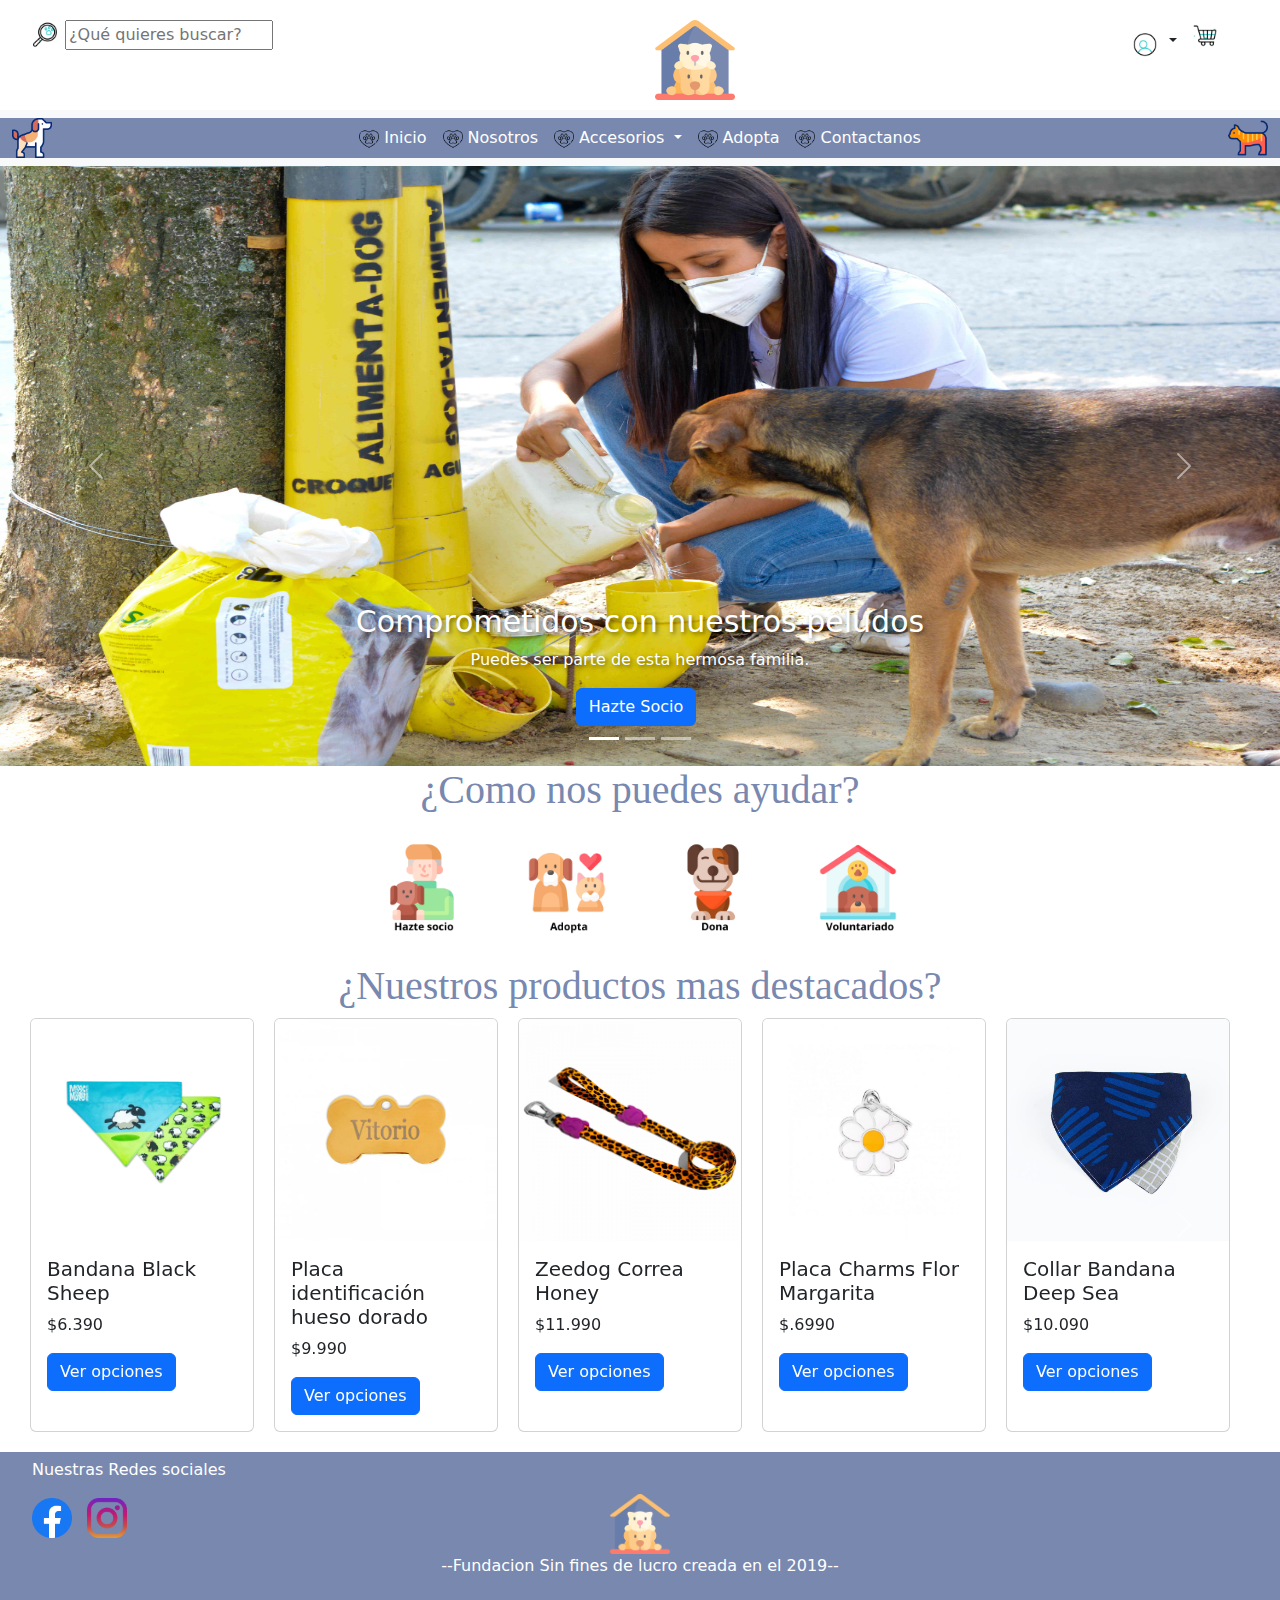
<file: index.html>
<!DOCTYPE html>
<html lang="en">
<head>
    <meta charset="UTF-8">
    <meta name="viewport" content="width=device-width, initial-scale=1.0">
    <title>Popsipatitas</title>
    <link rel="stylesheet" href="style.css">
    <link href="https://cdn.jsdelivr.net/npm/bootstrap@5.3.3/dist/css/bootstrap.min.css" rel="stylesheet" integrity="sha384-QWTKZyjpPEjISv5WaRU9OFeRpok6YctnYmDr5pNlyT2bRjXh0JMhjY6hW+ALEwIH" crossorigin="anonymous">

</head>
<body>
    <!--Barra principal-->
    <header> 
        <div class="contendorBoton">
            <!--Lupa-->
            <div class="btnBuscar">
                <img src="img/lupa.gif" alt="Lupa" id="lupa" width="30" height="30">
                <input type="text" class="search-input" placeholder="¿Qué quieres buscar?">
            </div>
            <!--Logo-->
            <div class="logo">
                <center>
                    <a href="index.html"><img src="img/refugio-de-animales.png" alt="Bootstrap" height="80" width="80"></a>
                </center>
            </div>
            <!--Login y Carrito-->
            <div class="btnCarritoLogin">
                <!--Login-->
                <div class="dropdown"> 
                    <button class="btn  dropdown-toggle" type="button" id="dropdownForm" data-bs-toggle="dropdown" aria-expanded="false">
                        <img src="img/perfil.gif" alt="" width="30" height="30">
                    </button>
                    <!-- Formulario -->
                    <div class="dropdown-menu" style="background-color:  #7888AF;color: white;" aria-labelledby="dropdownForm">
                        <form class="form">
                            <div class="mb-3">
                                <label for="username" class="form-label">Nombre de usuario</label>
                                <input type="text" class="form-control" id="username" placeholder="Ingresa tu nombre de usuario">
                            </div>
                            <div class="mb-3">
                                <label for="password" class="form-label">Contraseña</label>
                                <input type="password" class="form-control" id="password" placeholder="Ingresa tu contraseña">
                            </div>
                            <button type="submit" class="btn btn-primary btn-secondary">Iniciar sesión</button>
                        </form>
                    </div>
                </div>

                <!--Carrito de compras -->
                <div class="carrito"> 
                    <button class="carrito navbar-toggler d-lg-block" type="button" data-bs-toggle="offcanvas" data-bs-target="#offcanvasRight" aria-controls="offcanvasRight">
                        <img src="img/carrito-de-compras.gif" alt="" width="30" height="30">
                    </button>
                </div>
            </div>
        </div>

        <!--Menu-->
        <nav class="navbar navbar-expand-lg bg-body-tertiary">
            <div class="container-fluid" style="background-color: #7888AF;">
                <img src="img/beagle.png" alt="" width="40" height="40">
                <div class="collapse navbar-collapse justify-content-center" id="navbarNavDropdown">
                    <ul class="navbar-nav">
                        <li class="nav-item">
                            <a class="nav-link active" aria-current="page" href="index.html" style="color:white;">
                                <img src="img/animales (1).png" alt="Inicio" style="height: 20px; margin-right: 5px;">Inicio
                            </a>
                        </li>
                        <li class="nav-item">
                            <a class="nav-link active" aria-current="page" href="nosotros.html" style="color:white;">
                                <img src="img/animales (1).png" alt="Ver todo" style="height: 20px; margin-right: 5px;">Nosotros
                            </a>
                        </li>
                        <li class="nav-item dropdown">
                            <a class="nav-link dropdown-toggle" href="accesorios.html" role="button" data-bs-toggle="dropdown" aria-expanded="false" style="color: white;">
                                <img src="img/animales (1).png" alt="Adornos" style="height: 20px; margin-right: 5px;">Accesorios
                            </a>
                            <ul class="dropdown-menu" style="background-color:#7888AF;">
                                <li><a class="dropdown-item" href="bandana.html" style="color: white;">Bandana</a></li>
                                <li><a class="dropdown-item" href="correa.html" style="color: white;">Correas</a></li>
                                <li><a class="dropdown-item" href="identificacion.html" style="color: white;">Identificaciones</a></li>
                            </ul>
                        </li>
                        <li class="nav-item">
                            <a class="nav-link" href="adopta.html" style="color: white;">
                                <img src="img/animales (1).png" alt="Nosotros" style="height: 20px; margin-right: 5px;">Adopta
                            </a>
                        </li>
                        <li class="nav-item">
                            <a class="nav-link" href="contacto.html" style="color: white;">
                                <img src="img/animales (1).png" alt="Nosotros" style="height: 20px; margin-right: 5px;">Contactanos
                            </a>
                        </li>
                    </ul>   
                </div>
                <img src="img/gato.png" alt="" width="40" height="40" style="background-position: center;">
            </div>
        </nav>
        <!--Carrito de compras barra desplegable-->
        <div class="offcanvas offcanvas-end" tabindex="-1" id="offcanvasRight" aria-labelledby="offcanvasRightLabel">
            <div class="offcanvas-header">
                <h5 class="offcanvas-title" id="offcanvasRightLabel">Carrito</h5>
                <button type="button" class="btn-close" data-bs-dismiss="offcanvas" aria-label="Close"></button>
            </div>
            <div class="offcanvas-body">
                <p>Tu carrito está vacío</p>
            </div>
            <div class="d-grid gap-2 col-6 mx-auto">
                <button class="btn btn-primary" type="button" data-bs-toggle="modal" data-bs-target="#exampleModal">
                    Finalizar compra
                </button>
            </div>
        </div>

        <!-- Modal -->
        <div class="modal fade" id="exampleModal" tabindex="-1" aria-labelledby="exampleModalLabel" aria-hidden="true">
            <div class="modal-dialog">
                <div class="modal-content">
                    <div class="modal-header">
                        <h5 class="modal-title" id="exampleModalLabel">Confirmar compra</h5>
                        <button type="button" class="btn-close" data-bs-dismiss="modal" aria-label="Close"></button>
                    </div>
                    <div class="modal-body">
                        ¿Estás seguro de que deseas finalizar tu compra?
                    </div>
                    <div class="modal-footer">
                        <button type="button" class="btn btn-secondary" data-bs-dismiss="modal">Cancelar</button>
                        <a href="carrito.html"><button type="button"  class="btn btn-primary">Confirmar</button></a>
                    </div>
                </div>
            </div>
        </div>
    </header>

    <main>
        <!--Carrusel-->
        <div id="carouselExampleCaptions" class="carousel slide">
            <div class="carousel-indicators">
              <button type="button" data-bs-target="#carouselExampleCaptions" data-bs-slide-to="0" class="active" aria-current="true" aria-label="Slide 1"></button>
              <button type="button" data-bs-target="#carouselExampleCaptions" data-bs-slide-to="1" aria-label="Slide 2"></button>
              <button type="button" data-bs-target="#carouselExampleCaptions" data-bs-slide-to="2" aria-label="Slide 3"></button>
            </div>
            <div class="carousel-inner">
                <div class="carousel-item active">
                    <img src="img/RUWAC5JSHFFUBIGS4ROI5II4L4.jpg" class="d-block w-100" alt="..." height="600" width="200"> 
                    <div class="carousel-caption d-none d-md-block" style="text-shadow: 2px 2px 4px rgba(0, 0, 0, 0.5); padding: 20px;">
                        <h5 style="font-size: 30px; color:white;">Comprometidos con nuestros peludos</h5>
                        <p style="color: white;">Puedes ser parte de esta hermosa familia.</p>
                        <a href="socio.html">
                            <button class="btn btn-primary me-md-2" type="button">Hazte Socio</button>
                        </a>
                    </div>
                </div>
                <div class="carousel-item">
                    <img src="img/Diseño sin título.png" class="d-block w-100" alt="..." height="600"width="200">
                    <div class="carousel-caption d-none d-md-block">
                        <h5>Second slide label</h5>
                        <p>Some representative placeholder content for the second slide.</p>
                    </div>
                </div>
                <div class="carousel-item">
                    <img src="img/dog-bath-resigned-wet-soapy-grooming-animal.jpg" class="d-block w-100" alt="..." height="600"width="200">
                </div>
            </div>
            <button class="carousel-control-prev" type="button" data-bs-target="#carouselExampleCaptions" data-bs-slide="prev">
              <span class="carousel-control-prev-icon" aria-hidden="true"></span>
              <span class="visually-hidden">Previous</span>
            </button>
            <button class="carousel-control-next" type="button" data-bs-target="#carouselExampleCaptions" data-bs-slide="next">
              <span class="carousel-control-next-icon" aria-hidden="true"></span>
              <span class="visually-hidden">Next</span>
            </button>
        </div>
        <h1 style="font-family: 'Georgia', serif; text-align: center; color: #7888AF;">¿Como nos puedes ayudar?</h1>
        <center>
            <img class="img1" src="img/Hazte socio.png" alt="" width="100" height="100">
            <img class="img1" src="img/Adopta.png" alt=""  width="100" height="100">
            <img class="img1" src="img/Dona.png" alt=""  width="100" height="100">
            <img class="img1" src="img/voluntariado.png" alt=""  width="100" height="100">
        </center>

        <!--Carrusel productos-->
        <h1 style="font-family: 'Georgia', serif; text-align: center; color: #7888AF;">¿Nuestros productos mas destacados?</h1>
        
        <div id="carouselExample" class="carousel slide">
            <div class="carousel-inner">
                <!--Carrusel 1-->
                <div class="carousel-item active">
                    <div class="carruselCard">
                        <!--Card 1-->
                        <div class="card Ccard" style="width: 14rem;">
                            <img class="card-img-top" src="img/Productos/bandana_black_sheep.jpg" alt="Card image cap">
                            <div class="card-body">
                                <h5 class="card-title">Bandana Black Sheep</h5>
                                <p class="card-text">$6.390</p>
                                <a href="#" class="btn btn-primary">Ver opciones</a>
                            </div>
                        </div>
                        <!--Card 2-->
                        <div class="card Ccard" style="width: 14rem;">
                            <img class="card-img-top" src="img/Productos/Placaidentificacionhuesodorado_1024x1024@2x.webp" alt="Card image cap">
                            <div class="card-body">
                                <h5 class="card-title">Placa identificación hueso dorado</h5>
                                <p class="card-text">$9.990</p>
                                <a href="#" class="btn btn-primary">Ver opciones</a>
                            </div>
                        </div>
                        <!--Card 3-->
                        <div class="card Ccard" style="width: 14rem;">
                            <img class="card-img-top" src="img/Productos/correa6.png" alt="Card image cap">
                            <div class="card-body">
                                <h5 class="card-title">Zeedog Correa Honey</h5>
                                <p class="card-text">$11.990</p>
                                <a href="#" class="btn btn-primary">Ver opciones</a>
                            </div>
                        </div>
                        <!--Card 4-->
                        <div class="card Ccard" style="width: 14rem;">
                            <img class="card-img-top" src="img/Productos/Placa Charms Flor Margarita.jpeg" alt="Card image cap">
                            <div class="card-body">
                                <h5 class="card-title">Placa Charms Flor Margarita</h5>
                                <p class="card-text">$.6990</p>
                                <a href="#" class="btn btn-primary">Ver opciones</a>
                            </div>
                        </div>
                        <!--Card 5-->
                        <div class="card Ccard" style="width: 14rem;">
                            <img class="card-img-top" src="img/Productos/bandana_perro.jfif" alt="Card image cap">
                            <div class="card-body">
                                <h5 class="card-title">Collar Bandana Deep Sea</h5>
                                <p class="card-text">$10.090</p>
                                <a href="#" class="btn btn-primary">Ver opciones</a>
                            </div>
                        </div>
                    </div>
                </div>
                <!--Carrusel 2-->
                <div class="carousel-item">
                    <div class="carruselCard">
                        <!--Card 1-->
                        <div class="card Ccard" style="width: 14rem;">
                            <img class="card-img-top" src="img/Productos/Bandana flores celeste vintage.webp" alt="Card image cap">
                            <div class="card-body">
                                <h5 class="card-title">Bandana flores celeste vintage</h5>
                                <p class="card-text">$16.490</p>
                                <a href="#" class="btn btn-primary">Ver opciones</a>
                            </div>
                        </div>
                        <!--Card 2-->
                        <div class="card Ccard" style="width: 14rem;">
                            <img class="card-img-top" src="img/Productos/correa12.jpg" alt="Card image cap">
                            <div class="card-body">
                                <h5 class="card-title">Zeedog Phantom Correa - Perro</h5>
                                <p class="card-text">$11.990</p>
                                <a href="#" class="btn btn-primary">Ver opciones</a>
                            </div>
                        </div>
                        <!--Card 3-->
                        <div class="card Ccard" style="width: 14rem;">
                            <img class="card-img-top" src="img/Productos/Placa Identificacion Huella Azul.webp" alt="Card image cap">
                            <div class="card-body">
                                <h5 class="card-title">Placa identificación huella azul</h5>
                                <p class="card-text">$11.990</p>
                                <a href="#" class="btn btn-primary">Ver opciones</a>
                            </div>
                        </div>
                        <!--Card 4-->
                        <div class="card Ccard" style="width: 14rem;">
                            <img class="card-img-top" src="img/Productos/Bandana-etnica-verde-menta-1_1024x1024@2x.webp" alt="Card image cap">
                            <div class="card-body">
                                <h5 class="card-title">Bandana étnica verde menta</h5>
                                <p class="card-text">$7.000</p>
                                <a href="#" class="btn btn-primary">Ver opciones</a>
                            </div>
                        </div>
                        <!--Card 5-->
                        <div class="card Ccard" style="width: 14rem;">
                            <img class="card-img-top" src="img/Productos/Placa Clásica Círculo Huella Negra.jpeg" alt="Card image cap">
                            <div class="card-body">
                                <h5 class="card-title">Placa Clásica Círculo Huella Negra</h5>
                                <p class="card-text">$6.990</p>
                                <a href="#" class="btn btn-primary">Ver opciones</a>
                            </div>
                        </div>
                    </div>
                </div>
                <!--Carrusel 3-->
                <div class="carousel-item">
                    <div class="carruselCard">
                        <!--Card 1-->
                        <div class="card Ccard" style="width: 14rem;">
                            <img class="card-img-top" src="img/Productos/correa4.webp" alt="Card image cap">
                            <div class="card-body">
                                <h5 class="card-title">Zeedog Correa Pacco</h5>
                                <p class="card-text">$5.990</p>
                                <a href="#" class="btn btn-primary">Ver opciones</a>
                            </div>
                        </div>
                        <!--Card 2-->
                        <div class="card Ccard" style="width: 14rem;">
                            <img class="card-img-top" src="img/Productos/burger_placa.jpg" alt="Card image cap">
                            <div class="card-body">
                                <h5 class="card-title">Placa Comida Burger</h5>
                                <p class="card-text">$6.990</p>
                                <a href="#" class="btn btn-primary">Ver opciones</a>
                            </div>
                        </div>
                        <!--Card 3-->
                        <div class="card Ccard" style="width: 14rem;">
                            <img class="card-img-top" src="img/Productos/correa10.jpg" alt="Card image cap">
                            <div class="card-body">
                                <h5 class="card-title">Zeedog Correa Skull 2.0</h5>
                                <p class="card-text">$13.490</p>
                                <a href="#" class="btn btn-primary">Ver opciones</a>
                            </div>
                        </div>
                        <!--Card 4-->
                        <div class="card Ccard" style="width: 14rem;">
                            <img class="card-img-top" src="img/Productos/Panoleta_escocesa_azul_1024x1024@2x.webp" alt="Card image cap">
                            <div class="card-body">
                                <h5 class="card-title">Pañoleta escocesa azul</h5>
                                <p class="card-text">$7.000</p>
                                <a href="#" class="btn btn-primary">Ver opciones</a>
                            </div>
                        </div>
                        <!--Card 5-->
                        <div class="card Ccard" style="width: 14rem;">
                            <img class="card-img-top" src="img/Productos/MEXICANA_LUPITA_HUESO.webp" alt="Card image cap">
                            <div class="card-body">
                                <h5 class="card-title">PopTags - Mexicana</h5>
                                <p class="card-text">$6.900</p>
                                <a href="#" class="btn btn-primary">Ver opciones</a>
                            </div>
                        </div>
                    </div>
                </div>
            </div>
            <button class="carousel-control-prev" type="button" data-bs-target="#carouselExample" data-bs-slide="prev">
            <span class="carousel-control-prev-icon" aria-hidden="true"></span>
            <span class="visually-hidden">Previous</span>
            </button>
            <button class="carousel-control-next" type="button" data-bs-target="#carouselExample" data-bs-slide="next">
            <span class="carousel-control-next-icon" aria-hidden="true"></span>
            <span class="visually-hidden">Next</span>
            </button>
        </div>
    </main>
    <!--Footer-->
    <footer>
        <ul class="social-icons">
            <p style="color: white;">Nuestras Redes sociales</p>
            <li><a href="#"><img src="img/facebook.png" alt="Facebook" width="40" height="40"></a></li>
            <li><a href="#"><img src="img/instagram.png" alt="Instagram" width="40" height="40"></a></li>  
        </ul>
        <div class="fundacion">
            <center>
                <img src="img/refugio-de-animales.png" width="60" height="60" alt="">
                <p style="color: white;" >--Fundacion Sin fines de lucro creada en el 2019--</p>
            </center>
        </div>
    </footer>
    
    <script src="https://cdn.jsdelivr.net/npm/bootstrap@5.3.3/dist/js/bootstrap.bundle.min.js" integrity="sha384-YvpcrYf0tY3lHB60NNkmXc5s9fDVZLESaAA55NDzOxhy9GkcIdslK1eN7N6jIeHz" crossorigin="anonymous"></script>

</body>
</html>
</file>
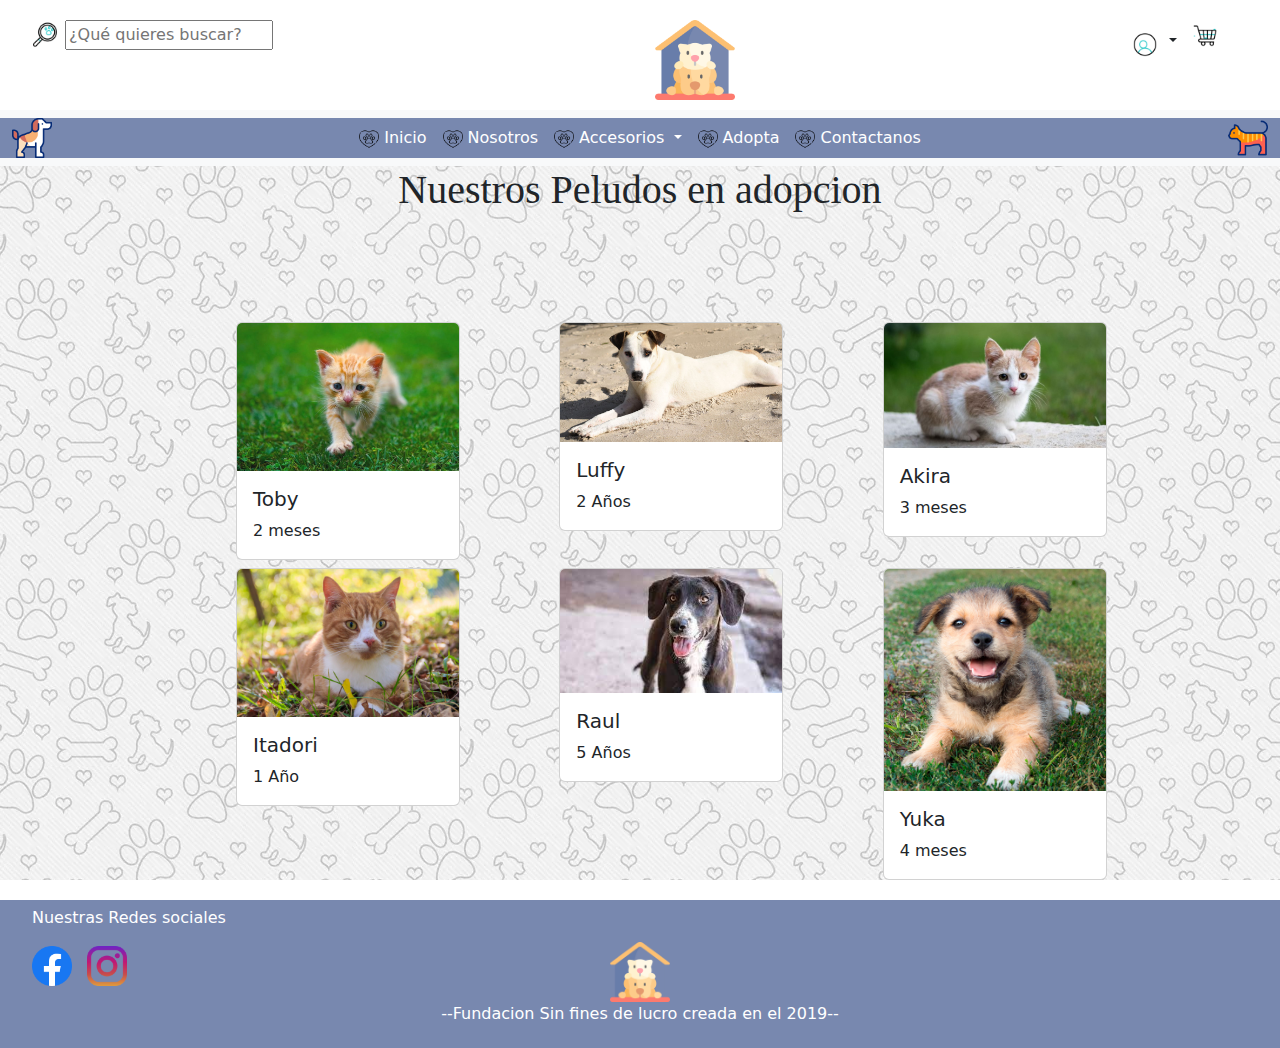
<file: adopta.html>
<!DOCTYPE html>
<html lang="en">
<head>
    <meta charset="UTF-8">
    <meta name="viewport" content="width=device-width, initial-scale=1.0">
    <title>Popsipatitas</title>
    <link rel="stylesheet" href="style.css">
    <link href="https://cdn.jsdelivr.net/npm/bootstrap@5.3.3/dist/css/bootstrap.min.css" rel="stylesheet" integrity="sha384-QWTKZyjpPEjISv5WaRU9OFeRpok6YctnYmDr5pNlyT2bRjXh0JMhjY6hW+ALEwIH" crossorigin="anonymous">
    <style>
        .fondo {
            background-image: url(img/istockphoto-1310151529-640x640.jpg);   
        }
    </style>
</head>
<body>
    <!--Barra principal-->
    <header> 
        <div class="contendorBoton">
            <!--Lupa-->
            <div class="btnBuscar">
                <img src="img/lupa.gif" alt="Lupa" id="lupa" width="30" height="30">
                <input type="text" class="search-input" placeholder="¿Qué quieres buscar?">
            </div>
            <!--Logo-->
            <div class="logo">
                <center>
                    <a href="index.html"><img src="img/refugio-de-animales.png" alt="Bootstrap" height="80" width="80"></a>
                </center>
            </div>
            <!--Login y Carrito-->
            <div class="btnCarritoLogin">
                <!--Login-->
                <div class="dropdown"> 
                    <button class="btn  dropdown-toggle" type="button" id="dropdownForm" data-bs-toggle="dropdown" aria-expanded="false">
                        <img src="img/perfil.gif" alt="" width="30" height="30">
                    </button>
                    <!-- Formulario -->
                    <div class="dropdown-menu" style="background-color:  #7888AF;color: white;" aria-labelledby="dropdownForm">
                        <form class="form">
                            <div class="mb-3">
                                <label for="username" class="form-label">Nombre de usuario</label>
                                <input type="text" class="form-control" id="username" placeholder="Ingresa tu nombre de usuario">
                            </div>
                            <div class="mb-3">
                                <label for="password" class="form-label">Contraseña</label>
                                <input type="password" class="form-control" id="password" placeholder="Ingresa tu contraseña">
                            </div>
                            <button type="submit" class="btn btn-primary btn-secondary">Iniciar sesión</button>
                        </form>
                    </div>
                </div>

                <!--Carrito de compras -->
                <div class="carrito"> 
                    <button class="carrito navbar-toggler d-lg-block" type="button" data-bs-toggle="offcanvas" data-bs-target="#offcanvasRight" aria-controls="offcanvasRight">
                        <img src="img/carrito-de-compras.gif" alt="" width="30" height="30">
                    </button>
                </div>
            </div>
        </div>

        <!--Menu-->
        <nav class="navbar navbar-expand-lg bg-body-tertiary">
            <div class="container-fluid" style="background-color: #7888AF;">
                <img src="img/beagle.png" alt="" width="40" height="40">
                <div class="collapse navbar-collapse justify-content-center" id="navbarNavDropdown">
                    <ul class="navbar-nav">
                        <li class="nav-item">
                            <a class="nav-link active" aria-current="page" href="index.html" style="color:white;">
                                <img src="img/animales (1).png" alt="Inicio" style="height: 20px; margin-right: 5px;">Inicio
                            </a>
                        </li>
                        <li class="nav-item">
                            <a class="nav-link active" aria-current="page" href="nosotros.html" style="color:white;">
                                <img src="img/animales (1).png" alt="Ver todo" style="height: 20px; margin-right: 5px;">Nosotros
                            </a>
                        </li>
                        <li class="nav-item dropdown">
                            <a class="nav-link dropdown-toggle" href="accesorios.html" role="button" data-bs-toggle="dropdown" aria-expanded="false" style="color: white;">
                                <img src="img/animales (1).png" alt="Adornos" style="height: 20px; margin-right: 5px;">Accesorios
                            </a>
                            <ul class="dropdown-menu" style="background-color:#7888AF;">
                                <li><a class="dropdown-item" href="bandana.html" style="color: white;">Bandana</a></li>
                                <li><a class="dropdown-item" href="correa.html" style="color: white;">Correas</a></li>
                                <li><a class="dropdown-item" href="identificacion.html" style="color: white;">Identificaciones</a></li>
                            </ul>
                        </li>
                        <li class="nav-item">
                            <a class="nav-link" href="adopta.html" style="color: white;">
                                <img src="img/animales (1).png" alt="Nosotros" style="height: 20px; margin-right: 5px;">Adopta
                            </a>
                        </li>
                        <li class="nav-item">
                            <a class="nav-link" href="contacto.html" style="color: white;">
                                <img src="img/animales (1).png" alt="Nosotros" style="height: 20px; margin-right: 5px;">Contactanos
                            </a>
                        </li>
                    </ul>   
                </div>
                <img src="img/gato.png" alt="" width="40" height="40" style="background-position: center;">
            </div>
        </nav>
        <!--Carrito de compras barra desplegable-->
        <div class="offcanvas offcanvas-end" tabindex="-1" id="offcanvasRight" aria-labelledby="offcanvasRightLabel">
            <div class="offcanvas-header">
                <h5 class="offcanvas-title" id="offcanvasRightLabel">Carrito</h5>
                <button type="button" class="btn-close" data-bs-dismiss="offcanvas" aria-label="Close"></button>
            </div>
            <div class="offcanvas-body">
                <p>Tu carrito está vacío</p>
            </div>
            <div class="d-grid gap-2 col-6 mx-auto">
                <button class="btn btn-primary" type="button" data-bs-toggle="modal" data-bs-target="#exampleModal">
                    Finalizar compra
                </button>
            </div>
        </div>

        <!-- Modal -->
        <div class="modal fade" id="exampleModal" tabindex="-1" aria-labelledby="exampleModalLabel" aria-hidden="true">
            <div class="modal-dialog">
                <div class="modal-content">
                    <div class="modal-header">
                        <h5 class="modal-title" id="exampleModalLabel">Confirmar compra</h5>
                        <button type="button" class="btn-close" data-bs-dismiss="modal" aria-label="Close"></button>
                    </div>
                    <div class="modal-body">
                        ¿Estás seguro de que deseas finalizar tu compra?
                    </div>
                    <div class="modal-footer">
                        <button type="button" class="btn btn-secondary" data-bs-dismiss="modal">Cancelar</button>
                        <a href="carrito.html"><button type="button"  class="btn btn-primary">Confirmar</button></a>
                    </div>
                </div>
            </div>
        </div>
    </header>

    <main>
        <!--Introduccion del equipo-->
        <div class="fondo"> 
            <h1 style="font-family: 'Georgia', serif; text-align: center;">Nuestros Peludos en adopcion</h1>
            <!--foto animales-->
            <div class="container">
                <div class="row row-cols-1 row-cols-md-3 g-2" style="margin-left: 150px; margin-top: 100px;">
                    <!--Card 1-->
                    <div class="col">
                        <div class="card" style="width: 14rem;">
                            <img src="img/1.jpg" class="card-img-top" alt="...">
                            <div class="card-body">
                                <h5 class="card-title">Toby</h5>
                                <p class="card-text">2 meses </p>
                            </div>
                        </div>
                    </div>
                    <!--Card 2-->
                    <div class="col">
                        <div class="card" style="width: 14rem;">
                            <img src="img/pi.jpg" class="card-img-top" alt="...">
                            <div class="card-body">
                                <h5 class="card-title">Luffy</h5>
                                <p class="card-text">2 Años</p>
                            </div>
                        </div>
                    </div>
                    <!--Card 3-->
                    <div class="col">
                        <div class="card" style="width: 14rem;">
                            <img src="img/2.jpg" class="card-img-top" alt="...">
                            <div class="card-body">
                                <h5 class="card-title">Akira</h5>
                                <p class="card-text">3 meses</p>
                            </div>
                        </div>
                    </div>
                    <!--Card 4-->
                    <div class="col">
                        <div class="card" style="width: 14rem;">
                            <img src="img/4.jpeg" class="card-img-top" alt="...">
                            <div class="card-body">
                                <h5 class="card-title">Itadori</h5>
                                <p class="card-text">1 Año</p>
                            </div>
                        </div>
                    </div>
                    <!--Card 5-->
                    <div class="col">
                        <div class="card" style="width: 14rem;">
                            <img src="img/qq.jpg" class="card-img-top" alt="...">
                            <div class="card-body">
                                <h5 class="card-title">Raul</h5>
                                <p class="card-text">5 Años</p>
                            </div>
                        </div>
                    </div>
                     <!--Card 6-->
                     <div class="col">
                        <div class="card" style="width: 14rem;">
                            <img src="img/o.jpg" class="card-img-top" alt="...">
                            <div class="card-body">
                                <h5 class="card-title">Yuka</h5>
                                <p class="card-text">4 meses</p>
                            </div>
                        </div>
                    </div>
                </div>
            </div>
        </div>        
    </main>        
    <!--Footer-->
    <footer>
        <ul class="social-icons">
            <p style="color: white;">Nuestras Redes sociales</p>
            <li><a href="#"><img src="img/facebook.png" alt="Facebook" width="40" height="40"></a></li>
            <li><a href="#"><img src="img/instagram.png" alt="Instagram" width="40" height="40"></a></li>  
        </ul>
        <div class="fundacion">
            <center>
                <img src="img/refugio-de-animales.png" width="60" height="60" alt="">
                <p style="color: white;" >--Fundacion Sin fines de lucro creada en el 2019--</p>
            </center>
        </div>
    </footer>

    <script src="https://cdn.jsdelivr.net/npm/bootstrap@5.3.3/dist/js/bootstrap.bundle.min.js" integrity="sha384-YvpcrYf0tY3lHB60NNkmXc5s9fDVZLESaAA55NDzOxhy9GkcIdslK1eN7N6jIeHz" crossorigin="anonymous"></script>

</body>
</html>
</file>
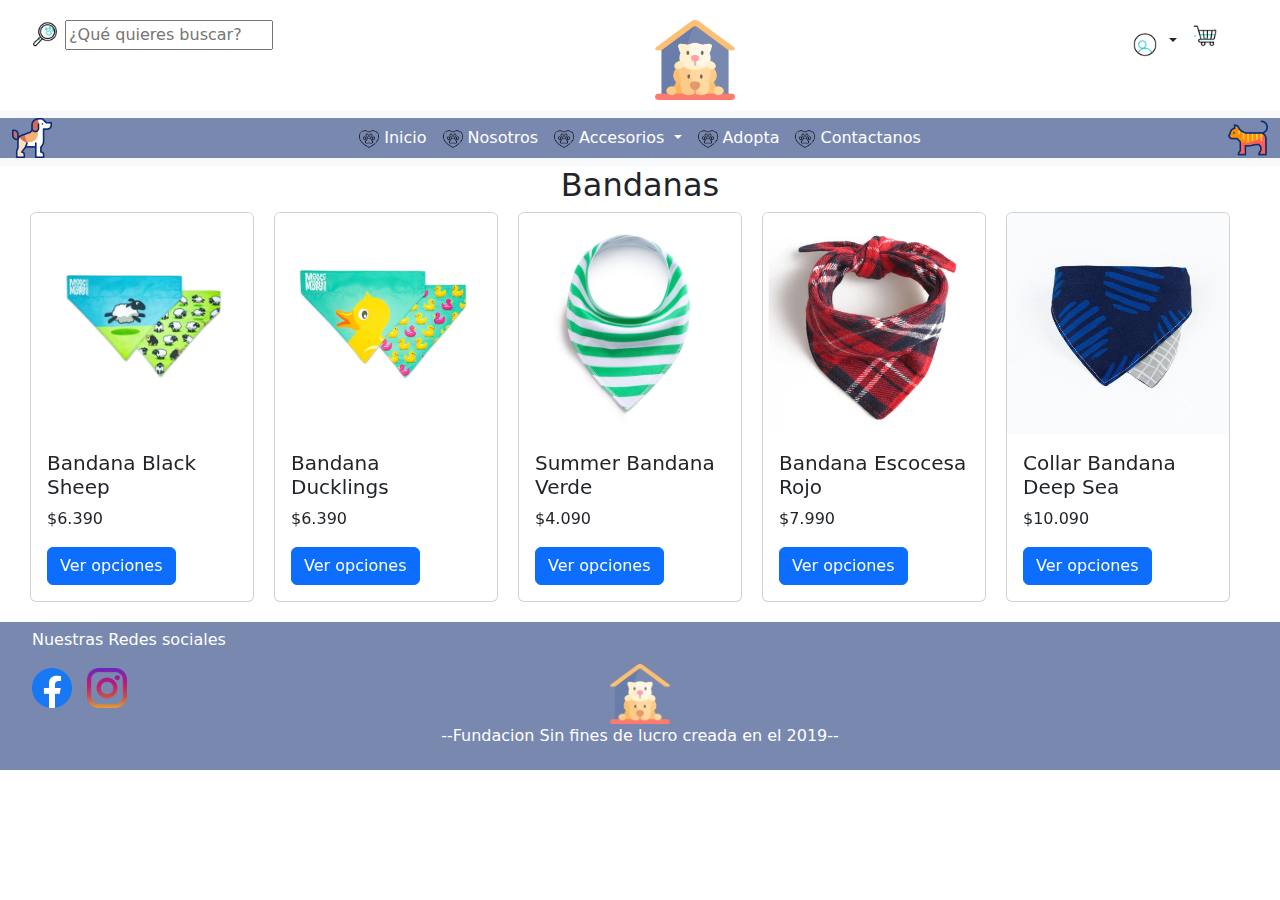
<file: bandana.html>
<!DOCTYPE html>
<html lang="en">
<head>
    <meta charset="UTF-8">
    <meta name="viewport" content="width=device-width, initial-scale=1.0">
    <title>Popsipatitas</title>
    <link rel="stylesheet" href="style.css">
    <link href="https://cdn.jsdelivr.net/npm/bootstrap@5.3.3/dist/css/bootstrap.min.css" rel="stylesheet" integrity="sha384-QWTKZyjpPEjISv5WaRU9OFeRpok6YctnYmDr5pNlyT2bRjXh0JMhjY6hW+ALEwIH" crossorigin="anonymous">
</head>
<body>
    <!--Barra principal-->
    <header> 
        <div class="contendorBoton">
            <!--Lupa-->
            <div class="btnBuscar">
                <img src="img/lupa.gif" alt="Lupa" id="lupa" width="30" height="30">
                <input type="text" class="search-input" placeholder="¿Qué quieres buscar?">
            </div>
            <!--Logo-->
            <div class="logo">
                <center>
                    <a href="index.html"><img src="img/refugio-de-animales.png" alt="Bootstrap" height="80" width="80"></a>
                </center>
            </div>
            <!--Login y Carrito-->
            <div class="btnCarritoLogin">
                <!--Login-->
                <div class="dropdown"> 
                    <button class="btn  dropdown-toggle" type="button" id="dropdownForm" data-bs-toggle="dropdown" aria-expanded="false">
                        <img src="img/perfil.gif" alt="" width="30" height="30">
                    </button>
                    <!-- Formulario -->
                    <div class="dropdown-menu" style="background-color:  #7888AF;color: white;" aria-labelledby="dropdownForm">
                        <form class="form">
                            <div class="mb-3">
                                <label for="username" class="form-label">Nombre de usuario</label>
                                <input type="text" class="form-control" id="username" placeholder="Ingresa tu nombre de usuario">
                            </div>
                            <div class="mb-3">
                                <label for="password" class="form-label">Contraseña</label>
                                <input type="password" class="form-control" id="password" placeholder="Ingresa tu contraseña">
                            </div>
                            <button type="submit" class="btn btn-primary btn-secondary">Iniciar sesión</button>
                        </form>
                    </div>
                </div>

                <!--Carrito de compras -->
                <div class="carrito"> 
                    <button class="carrito navbar-toggler d-lg-block" type="button" data-bs-toggle="offcanvas" data-bs-target="#offcanvasRight" aria-controls="offcanvasRight">
                        <img src="img/carrito-de-compras.gif" alt="" width="30" height="30">
                    </button>
                </div>
            </div>
        </div>

        <!--Menu-->
        <nav class="navbar navbar-expand-lg bg-body-tertiary">
            <div class="container-fluid" style="background-color: #7888AF;">
                <img src="img/beagle.png" alt="" width="40" height="40">
                <div class="collapse navbar-collapse justify-content-center" id="navbarNavDropdown">
                    <ul class="navbar-nav">
                        <li class="nav-item">
                            <a class="nav-link active" aria-current="page" href="index.html" style="color:white;">
                                <img src="img/animales (1).png" alt="Inicio" style="height: 20px; margin-right: 5px;">Inicio
                            </a>
                        </li>
                        <li class="nav-item">
                            <a class="nav-link active" aria-current="page" href="nosotros.html" style="color:white;">
                                <img src="img/animales (1).png" alt="Ver todo" style="height: 20px; margin-right: 5px;">Nosotros
                            </a>
                        </li>
                        <li class="nav-item dropdown">
                            <a class="nav-link dropdown-toggle" href="accesorios.html" role="button" data-bs-toggle="dropdown" aria-expanded="false" style="color: white;">
                                <img src="img/animales (1).png" alt="Adornos" style="height: 20px; margin-right: 5px;">Accesorios
                            </a>
                            <ul class="dropdown-menu" style="background-color:#7888AF;">
                                <li><a class="dropdown-item" href="bandana.html" style="color: white;">Bandana</a></li>
                                <li><a class="dropdown-item" href="correa.html" style="color: white;">Correas</a></li>
                                <li><a class="dropdown-item" href="identificacion.html" style="color: white;">Identificaciones</a></li>
                            </ul>
                        </li>
                       
                        <li class="nav-item">
                            <a class="nav-link" href="adopta.html" style="color: white;">
                                <img src="img/animales (1).png" alt="Nosotros" style="height: 20px; margin-right: 5px;">Adopta
                            </a>
                        </li>
                        <li class="nav-item">
                            <a class="nav-link" href="contacto.html" style="color: white;">
                                <img src="img/animales (1).png" alt="Nosotros" style="height: 20px; margin-right: 5px;">Contactanos
                            </a>
                        </li>
                    </ul>   
                </div>
                <img src="img/gato.png" alt="" width="40" height="40" style="background-position: center;">
            </div>
        </nav>
        <!--Carrito de compras barra desplegable-->
        <div class="offcanvas offcanvas-end" tabindex="-1" id="offcanvasRight" aria-labelledby="offcanvasRightLabel">
            <div class="offcanvas-header">
                <h5 class="offcanvas-title" id="offcanvasRightLabel">Carrito</h5>
                <button type="button" class="btn-close" data-bs-dismiss="offcanvas" aria-label="Close"></button>
            </div>
            <div class="offcanvas-body">
                <p>Tu carrito está vacío</p>
            </div>
            <div class="d-grid gap-2 col-6 mx-auto">
                <button class="btn btn-primary" type="button" data-bs-toggle="modal" data-bs-target="#exampleModal">
                    Finalizar compra
                </button>
            </div>
        </div>

        <!-- Modal -->
        <div class="modal fade" id="exampleModal" tabindex="-1" aria-labelledby="exampleModalLabel" aria-hidden="true">
            <div class="modal-dialog">
                <div class="modal-content">
                    <div class="modal-header">
                        <h5 class="modal-title" id="exampleModalLabel">Confirmar compra</h5>
                        <button type="button" class="btn-close" data-bs-dismiss="modal" aria-label="Close"></button>
                    </div>
                    <div class="modal-body">
                        ¿Estás seguro de que deseas finalizar tu compra?
                    </div>
                    <div class="modal-footer">
                        <button type="button" class="btn btn-secondary" data-bs-dismiss="modal">Cancelar</button>
                        <a href="carrito.html"><button type="button"  class="btn btn-primary">Confirmar</button></a>
                    </div>
                </div>
            </div>
        </div>
    </header>

    <main>
        <h2 style="text-align: center;">Bandanas</h2>
        <div id="carouselExample" class="carousel slide">
            <div class="carousel-inner">
                <!--Carrusel 1-->
                <div class="carousel-item active">
                    <div class="carruselCard">
                        <!--Card 1-->
                        <div class="card Ccard" style="width: 14rem;">
                            <img class="card-img-top" src="img/Productos/bandana_black_sheep.jpg" alt="Card image cap">
                            <div class="card-body">
                                <h5 class="card-title">Bandana Black Sheep</h5>
                                <p class="card-text">$6.390</p>
                                <a href="#" class="btn btn-primary">Ver opciones</a>
                            </div>
                        </div>
                        <!--Card 2-->
                        <div class="card Ccard" style="width: 14rem;">
                            <img class="card-img-top" src="img/Productos/Ducklings-Bandana_700x700_cdc676c3-7709-41b1-b231-023827735f35.jpg" alt="Card image cap">
                            <div class="card-body">
                                <h5 class="card-title">Bandana Ducklings</h5>
                                <p class="card-text">$6.390</p>
                                <a href="#" class="btn btn-primary">Ver opciones</a>
                            </div>
                        </div>
                        <!--Card 3-->
                        <div class="card Ccard" style="width: 14rem;">
                            <img class="card-img-top" src="img/Productos/bandana_verde.jpg" alt="Card image cap">
                            <div class="card-body">
                                <h5 class="card-title">Summer Bandana Verde</h5>
                                <p class="card-text">$4.090</p>
                                <a href="#" class="btn btn-primary">Ver opciones</a>
                            </div>
                        </div>
                        <!--Card 4-->
                        <div class="card Ccard" style="width: 14rem;">
                            <img class="card-img-top" src="img/Productos/bandana_escoces.jpg" alt="Card image cap">
                            <div class="card-body">
                                <h5 class="card-title">Bandana Escocesa Rojo</h5>
                                <p class="card-text">$7.990</p>
                                <a href="#" class="btn btn-primary">Ver opciones</a>
                            </div>
                        </div>
                        <!--Card 5-->
                        <div class="card Ccard" style="width: 14rem;">
                            <img class="card-img-top" src="img/Productos/bandana_perro.jfif" alt="Card image cap">
                            <div class="card-body">
                                <h5 class="card-title">Collar Bandana Deep Sea</h5>
                                <p class="card-text">$10.090</p>
                                <a href="#" class="btn btn-primary">Ver opciones</a>
                            </div>
                        </div>
                    </div>
                </div>
                <!--Carrusel 2-->
                <div class="carousel-item">
                    <div class="carruselCard">
                        <!--Card 1-->
                        <div class="card Ccard" style="width: 14rem;">
                            <img class="card-img-top" src="img/Productos/Bandana flores celeste vintage.webp" alt="Card image cap">
                            <div class="card-body">
                                <h5 class="card-title">Bandana flores celeste vintage</h5>
                                <p class="card-text">$16.490</p>
                                <a href="#" class="btn btn-primary">Ver opciones</a>
                            </div>
                        </div>
                        <!--Card 2-->
                        <div class="card Ccard" style="width: 14rem;">
                            <img class="card-img-top" src="img/Productos/Panoleta_gris_lila.webp" alt="Card image cap">
                            <div class="card-body">
                                <h5 class="card-title">Pañoleta gris & lila</h5>
                                <p class="card-text">$7.000</p>
                                <a href="#" class="btn btn-primary">Ver opciones</a>
                            </div>
                        </div>
                        <!--Card 3-->
                        <div class="card Ccard" style="width: 14rem;">
                            <img class="card-img-top" src="img/Productos/Bandana rayas turquesa.webp" alt="Card image cap">
                            <div class="card-body">
                                <h5 class="card-title">Bandana rayas turquesa</h5>
                                <p class="card-text">$16.490</p>
                                <a href="#" class="btn btn-primary">Ver opciones</a>
                            </div>
                        </div>
                        <!--Card 4-->
                        <div class="card Ccard" style="width: 14rem;">
                            <img class="card-img-top" src="img/Productos/Bandana-etnica-verde-menta-1_1024x1024@2x.webp" alt="Card image cap">
                            <div class="card-body">
                                <h5 class="card-title">Bandana étnica verde menta</h5>
                                <p class="card-text">$7.000</p>
                                <a href="#" class="btn btn-primary">Ver opciones</a>
                            </div>
                        </div>
                        <!--Card 5-->
                        <div class="card Ccard" style="width: 14rem;">
                            <img class="card-img-top" src="img/Productos/Panoleta_plumas_1024x1024@2x.webp" alt="Card image cap">
                            <div class="card-body">
                                <h5 class="card-title">Pañoleta plumas</h5>
                                <p class="card-text">$7.000</p>
                                <a href="#" class="btn btn-primary">Ver opciones</a>
                            </div>
                        </div>
                    </div>
                </div>
                <!--Carrusel 3-->
                <div class="carousel-item">
                    <div class="carruselCard">
                        <!--Card 1-->
                        <div class="card Ccard" style="width: 14rem;">
                            <img class="card-img-top" src="img/Productos/Panoleta_flor.webp" alt="Card image cap">
                            <div class="card-body">
                                <h5 class="card-title">Pañoleta flores lila</h5>
                                <p class="card-text">$7.000</p>
                                <a href="#" class="btn btn-primary">Ver opciones</a>
                            </div>
                        </div>
                        <!--Card 2-->
                        <div class="card Ccard" style="width: 14rem;">
                            <img class="card-img-top" src="img/Productos/Bandana ajedrez multicolor.webp" alt="Card image cap">
                            <div class="card-body">
                                <h5 class="card-title">Bandana ajedrez multicolor</h5>
                                <p class="card-text">$12.490</p>
                                <a href="#" class="btn btn-primary">Ver opciones</a>
                            </div>
                        </div>
                        <!--Card 3-->
                        <div class="card Ccard" style="width: 14rem;">
                            <img class="card-img-top" src="img/Productos/Bandana jacinto floreado.webp" alt="Card image cap">
                            <div class="card-body">
                                <h5 class="card-title">Bandana jacinto floreado</h5>
                                <p class="card-text">$13.490</p>
                                <a href="#" class="btn btn-primary">Ver opciones</a>
                            </div>
                        </div>
                        <!--Card 4-->
                        <div class="card Ccard" style="width: 14rem;">
                            <img class="card-img-top" src="img/Productos/Panoleta_escocesa_azul_1024x1024@2x.webp" alt="Card image cap">
                            <div class="card-body">
                                <h5 class="card-title">Pañoleta escocesa azul</h5>
                                <p class="card-text">$7.000</p>
                                <a href="#" class="btn btn-primary">Ver opciones</a>
                            </div>
                        </div>
                        <!--Card 5-->
                        <div class="card Ccard" style="width: 14rem;">
                            <img class="card-img-top" src="img/Productos/Bandana puntos azul marino.webp" alt="Card image cap">
                            <div class="card-body">
                                <h5 class="card-title">Bandana puntos azul marino</h5>
                                <p class="card-text">$16.490</p>
                                <a href="#" class="btn btn-primary">Ver opciones</a>
                            </div>
                        </div>
                    </div>
                </div>
            </div>
            <button class="carousel-control-prev" type="button" data-bs-target="#carouselExample" data-bs-slide="prev">
            <span class="carousel-control-prev-icon" aria-hidden="true"></span>
            <span class="visually-hidden">Previous</span>
            </button>
            <button class="carousel-control-next" type="button" data-bs-target="#carouselExample" data-bs-slide="next">
            <span class="carousel-control-next-icon" aria-hidden="true"></span>
            <span class="visually-hidden">Next</span>
            </button>
        </div>
    </main>
    <!--Footer-->
    <footer>
        <ul class="social-icons">
            <p style="color: white;">Nuestras Redes sociales</p>
            <li><a href="#"><img src="img/facebook.png" alt="Facebook" width="40" height="40"></a></li>
            <li><a href="#"><img src="img/instagram.png" alt="Instagram" width="40" height="40"></a></li>  
        </ul>
        <div class="fundacion">
            <center>
                <img src="img/refugio-de-animales.png" width="60" height="60" alt="">
                <p style="color: white;" >--Fundacion Sin fines de lucro creada en el 2019--</p>
            </center>
        </div>
    </footer>
    <script src="https://cdn.jsdelivr.net/npm/bootstrap@5.3.3/dist/js/bootstrap.bundle.min.js" integrity="sha384-YvpcrYf0tY3lHB60NNkmXc5s9fDVZLESaAA55NDzOxhy9GkcIdslK1eN7N6jIeHz" crossorigin="anonymous"></script>

</body>
</html>
</file>
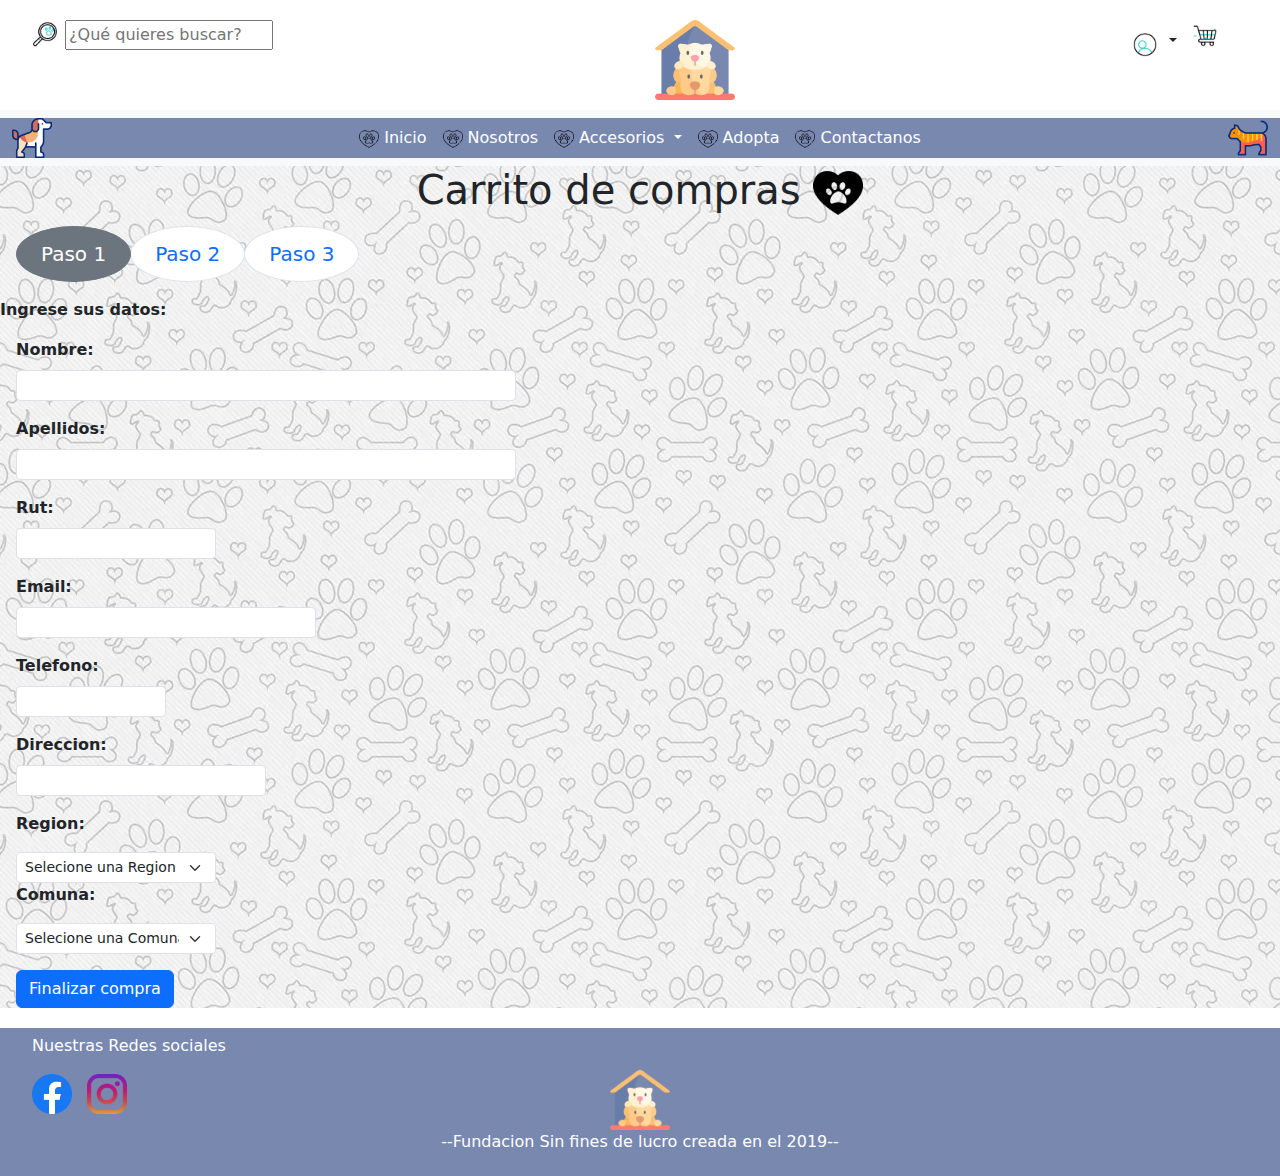
<file: carrito.html>
<!DOCTYPE html>
<html lang="en">
<head>
    <meta charset="UTF-8">
    <meta name="viewport" content="width=device-width, initial-scale=1.0">
    <title>Popsipatitas</title>
    <link rel="stylesheet" href="style.css">
    <link href="https://cdn.jsdelivr.net/npm/bootstrap@5.3.3/dist/css/bootstrap.min.css" rel="stylesheet" integrity="sha384-QWTKZyjpPEjISv5WaRU9OFeRpok6YctnYmDr5pNlyT2bRjXh0JMhjY6hW+ALEwIH" crossorigin="anonymous">
    <style>
        .fondo {
            background-image: url(img/istockphoto-1310151529-640x640.jpg);
            
        }
    </style>
</head>
<body>
    <!--Barra principal-->
    <header> 
        <div class="contendorBoton">
            <!--Lupa-->
            <div class="btnBuscar">
                <img src="img/lupa.gif" alt="Lupa" id="lupa" width="30" height="30">
                <input type="text" class="search-input" placeholder="¿Qué quieres buscar?">
            </div>
            <!--Logo-->
            <div class="logo">
                <center>
                    <a href="index.html"><img src="img/refugio-de-animales.png" alt="Bootstrap" height="80" width="80"></a>
                </center>
            </div>
            <!--Login y Carrito-->
            <div class="btnCarritoLogin">
                <!--Login-->
                <div class="dropdown"> 
                    <button class="btn  dropdown-toggle" type="button" id="dropdownForm" data-bs-toggle="dropdown" aria-expanded="false">
                        <img src="img/perfil.gif" alt="" width="30" height="30">
                    </button>
                    <!-- Formulario -->
                    <div class="dropdown-menu" style="background-color:  #7888AF;color: white;" aria-labelledby="dropdownForm">
                        <form class="form">
                            <div class="mb-3">
                                <label for="username" class="form-label">Nombre de usuario</label>
                                <input type="text" class="form-control" id="username" placeholder="Ingresa tu nombre de usuario">
                            </div>
                            <div class="mb-3">
                                <label for="password" class="form-label">Contraseña</label>
                                <input type="password" class="form-control" id="password" placeholder="Ingresa tu contraseña">
                            </div>
                            <button type="submit" class="btn btn-primary btn-secondary">Iniciar sesión</button>
                        </form>
                    </div>
                </div>

                <!--Carrito de compras -->
                <div class="carrito"> 
                    <button class="carrito navbar-toggler d-lg-block" type="button" data-bs-toggle="offcanvas" data-bs-target="#offcanvasRight" aria-controls="offcanvasRight">
                        <img src="img/carrito-de-compras.gif" alt="" width="30" height="30">
                    </button>
                </div>
            </div>
        </div>

        <!--Menu-->
        <nav class="navbar navbar-expand-lg bg-body-tertiary">
            <div class="container-fluid" style="background-color: #7888AF;">
                <img src="img/beagle.png" alt="" width="40" height="40">
                <div class="collapse navbar-collapse justify-content-center" id="navbarNavDropdown">
                    <ul class="navbar-nav">
                        <li class="nav-item">
                            <a class="nav-link active" aria-current="page" href="index.html" style="color:white;">
                                <img src="img/animales (1).png" alt="Inicio" style="height: 20px; margin-right: 5px;">Inicio
                            </a>
                        </li>
                        <li class="nav-item">
                            <a class="nav-link active" aria-current="page" href="nosotros.html" style="color:white;">
                                <img src="img/animales (1).png" alt="Ver todo" style="height: 20px; margin-right: 5px;">Nosotros
                            </a>
                        </li>
                        <li class="nav-item dropdown">
                            <a class="nav-link dropdown-toggle" href="accesorios.html" role="button" data-bs-toggle="dropdown" aria-expanded="false" style="color: white;">
                                <img src="img/animales (1).png" alt="Adornos" style="height: 20px; margin-right: 5px;">Accesorios
                            </a>
                            <ul class="dropdown-menu" style="background-color:#7888AF;">
                                <li><a class="dropdown-item" href="bandana.html" style="color: white;">Bandana</a></li>
                                <li><a class="dropdown-item" href="correa.html" style="color: white;">Correas</a></li>
                                <li><a class="dropdown-item" href="identificacion.html" style="color: white;">Identificaciones</a></li>
                            </ul>
                        </li>
                        <li class="nav-item">
                            <a class="nav-link" href="adopta.html" style="color: white;">
                                <img src="img/animales (1).png" alt="Nosotros" style="height: 20px; margin-right: 5px;">Adopta
                            </a>
                        </li>
                        <li class="nav-item">
                            <a class="nav-link" href="contacto.html" style="color: white;">
                                <img src="img/animales (1).png" alt="Nosotros" style="height: 20px; margin-right: 5px;">Contactanos
                            </a>
                        </li>
                    </ul>   
                </div>
                <img src="img/gato.png" alt="" width="40" height="40" style="background-position: center;">
            </div>
        </nav>
        <!--Carrito de compras barra desplegable-->
        <div class="offcanvas offcanvas-end" tabindex="-1" id="offcanvasRight" aria-labelledby="offcanvasRightLabel">
            <div class="offcanvas-header">
                <h5 class="offcanvas-title" id="offcanvasRightLabel">Carrito</h5>
                <button type="button" class="btn-close" data-bs-dismiss="offcanvas" aria-label="Close"></button>
            </div>
            <div class="offcanvas-body">
                <p>Tu carrito está vacío</p>
            </div>
            <div class="d-grid gap-2 col-6 mx-auto">
                <button class="btn btn-primary" type="button" data-bs-toggle="modal" data-bs-target="#exampleModal">
                    Finalizar compra
                </button>
            </div>
        </div>

        <!-- Modal -->
        <div class="modal fade" id="exampleModal" tabindex="-1" aria-labelledby="exampleModalLabel" aria-hidden="true">
            <div class="modal-dialog">
                <div class="modal-content">
                    <div class="modal-header">
                        <h5 class="modal-title" id="exampleModalLabel">Confirmar compra</h5>
                        <button type="button" class="btn-close" data-bs-dismiss="modal" aria-label="Close"></button>
                    </div>
                    <div class="modal-body">
                        ¿Estás seguro de que deseas finalizar tu compra?
                    </div>
                    <div class="modal-footer">
                        <button type="button" class="btn btn-secondary" data-bs-dismiss="modal">Cancelar</button>
                        <a href="carrito.html"><button type="button"  class="btn btn-primary">Confirmar</button></a>
                    </div>
                </div>
            </div>
        </div>
    </header>

    <main>
        <!--informacion carritos-->
        <div class="fondo">   
            <h1 style="text-align: center;">Carrito de compras <img src="img/huella-de-perro-en-un-corazon.png" alt="" height="50" width="50"></h1>
            <nav aria-label="">
                <ul class="pagination pagination-lg ms-3">
                    <li class="page-item active" aria-current="page">
                        <span class="page-link bg-secondary border border-secondary rounded-circle">Paso 1</span>
                    </li>
                    <li class="page-item"><a class="page-link rounded-circle" href="#">Paso 2</a></li>
                    <li class="page-item"><a class="page-link rounded-circle" href="#">Paso 3</a></li>
                </ul>
            </nav>
            <p style="font-weight: bold;">Ingrese sus datos:</p>
            <form class="mb-3 ms-3">
                <div class="mb-3">
                    <label for="inputFirstName" class="form-label"style="font-weight: bold;">Nombre:</label>
                    <input type="text" class="form-control form-control-sm" id="inputnombre" style="width: 500px;">
                </div>
                <div class="mb-3">
                    <label for="inputLastName" class="form-label" style="font-weight: bold;">Apellidos:</label>
                    <input type="text" class="form-control form-control-sm" id="inputApellidos" style="width: 500px;">
                </div>
                <div class="mb-3">
                    <label for="inputRut" class="form-label"style="font-weight: bold;">Rut:</label>
                    <input type="text" class="form-control form-control-sm" id="inputRut" style="width: 200px;">
                </div>
                <div class="mb-3">
                    <label for="inputEmail" class="form-label"style="font-weight: bold;">Email:</label>
                    <input type="email" class="form-control form-control-sm" id="inputEmail" style="width: 300px;">
                </div>
                <div class="mb-3">
                    <label for="inputTelefono" class="form-label"style="font-weight: bold;">Telefono:</label>
                    <input type="password" class="form-control form-control-sm" id="inputtelefono" style="width: 150px;">
                </div>
                <div class="mb-3">
                    <label for="inputDireccion" class="form-label" style="font-weight: bold;">Direccion:</label>
                    <input type="text" class="form-control form-control-sm" id="inputDireccion" style="width: 250px;">
                </div>
                <p style="font-weight: bold;">Region:</p>
                <select class="form-select form-select-sm" aria-label="Default select example" style="width: 200px;">
                    <option selected>Selecione una Region</option>
                    <option value="1">One</option>
                    <option value="2">Two</option>
                    <option value="3">Three</option>
                </select>
                <p style="font-weight: bold;">Comuna:</p>
                <select class="form-select form-select-sm" aria-label="Default select example" style="width: 200px;">
                    <option selected>Selecione una Comuna</option>
                    <option value="1">One</option>
                    <option value="2">Two</option>
                    <option value="3">Three</option>
                </select>
            </form>
            <!--Boton principal-->
            <button type="button" class="btn btn-primary ms-3" data-bs-toggle="modal" data-bs-target="#exampleModal">
                Finalizar compra
            </button>
        </div>
    </main>
    <!--Footer-->
    <footer>
        <ul class="social-icons">
            <p style="color: white;">Nuestras Redes sociales</p>
            <li><a href="#"><img src="img/facebook.png" alt="Facebook" width="40" height="40"></a></li>
            <li><a href="#"><img src="img/instagram.png" alt="Instagram" width="40" height="40"></a></li>  
        </ul>
        <div class="fundacion">
            <center>
                <img src="img/refugio-de-animales.png" width="60" height="60" alt="">
                <p style="color: white;" >--Fundacion Sin fines de lucro creada en el 2019--</p>
            </center>
        </div>
    </footer>
   

    <script src="https://cdn.jsdelivr.net/npm/bootstrap@5.3.3/dist/js/bootstrap.bundle.min.js" integrity="sha384-YvpcrYf0tY3lHB60NNkmXc5s9fDVZLESaAA55NDzOxhy9GkcIdslK1eN7N6jIeHz" crossorigin="anonymous"></script>

</body>
</html>
</file>
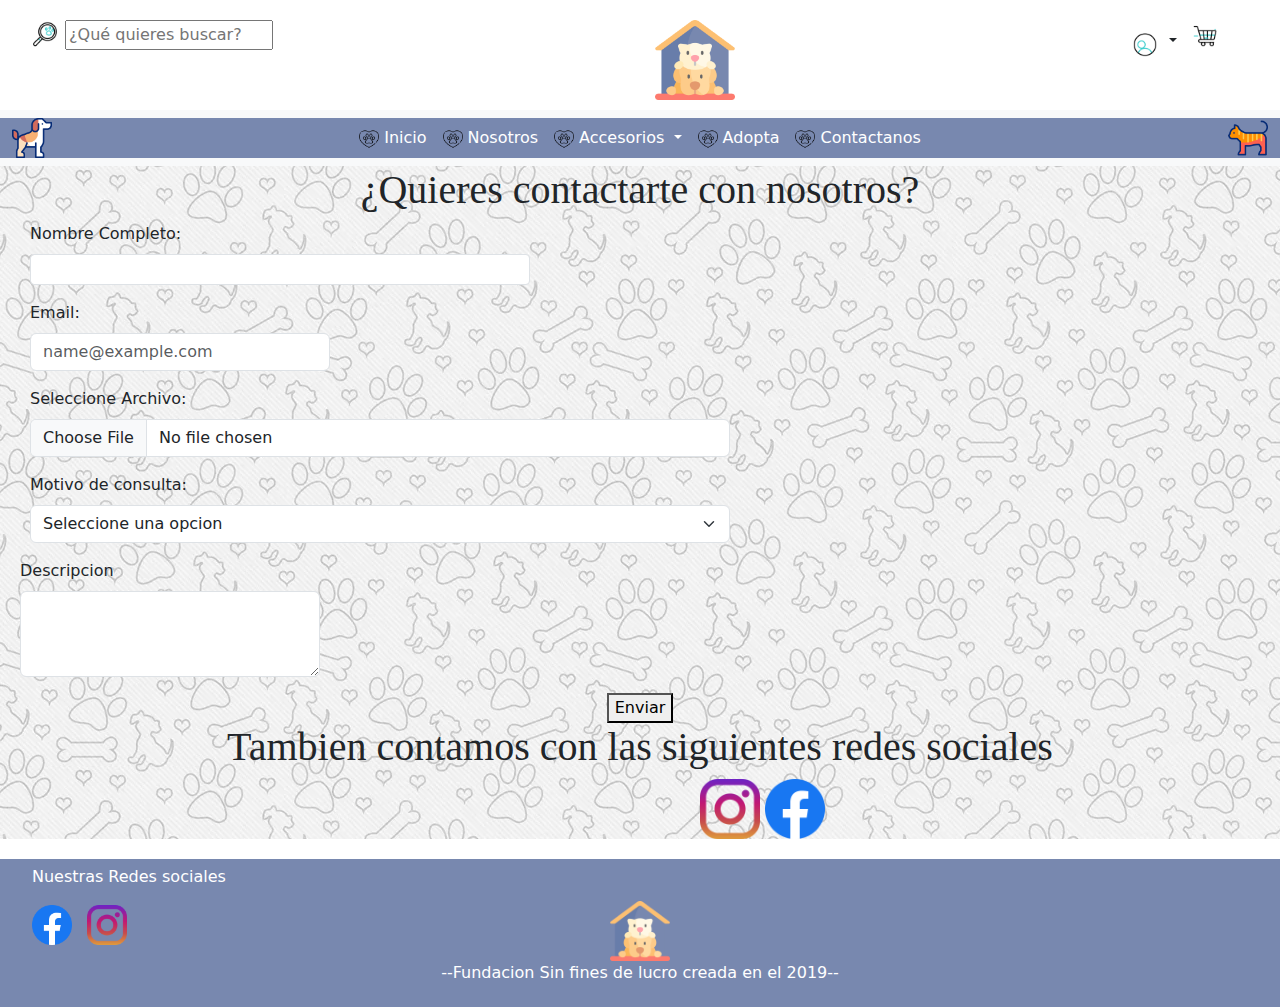
<file: contacto.html>
<!DOCTYPE html>
<html lang="en">
<head>
    <meta charset="UTF-8">
    <meta name="viewport" content="width=device-width, initial-scale=1.0">
    <title>Popsipatitas</title>
    <link rel="stylesheet" href="style.css">
    <link href="https://cdn.jsdelivr.net/npm/bootstrap@5.3.3/dist/css/bootstrap.min.css" rel="stylesheet" integrity="sha384-QWTKZyjpPEjISv5WaRU9OFeRpok6YctnYmDr5pNlyT2bRjXh0JMhjY6hW+ALEwIH" crossorigin="anonymous">
    <style>
        .fondo {
            background-image: url(img/istockphoto-1310151529-640x640.jpg);   
        }
    </style>
</head>
<body>
    <header> 
        <div class="contendorBoton">
            <!--Lupa-->
            <div class="btnBuscar">
                <img src="img/lupa.gif" alt="Lupa" id="lupa" width="30" height="30">
                <input type="text" class="search-input" placeholder="¿Qué quieres buscar?">
            </div>
            <!--Logo-->
            <div class="logo">
                <center>
                    <a href="index.html"><img src="img/refugio-de-animales.png" alt="Bootstrap" height="80" width="80"></a>
                </center>
            </div>
            <!--Login y Carrito-->
            <div class="btnCarritoLogin">
                <!--Login-->
                <div class="dropdown"> 
                    <button class="btn  dropdown-toggle" type="button" id="dropdownForm" data-bs-toggle="dropdown" aria-expanded="false">
                        <img src="img/perfil.gif" alt="" width="30" height="30">
                    </button>
                    <!-- Formulario -->
                    <div class="dropdown-menu" style="background-color:  #7888AF;color: white;" aria-labelledby="dropdownForm">
                        <form class="form">
                            <div class="mb-3">
                                <label for="username" class="form-label">Nombre de usuario</label>
                                <input type="text" class="form-control" id="username" placeholder="Ingresa tu nombre de usuario">
                            </div>
                            <div class="mb-3">
                                <label for="password" class="form-label">Contraseña</label>
                                <input type="password" class="form-control" id="password" placeholder="Ingresa tu contraseña">
                            </div>
                            <button type="submit" class="btn btn-primary btn-secondary">Iniciar sesión</button>
                        </form>
                    </div>
                </div>

                <!--Carrito de compras -->
                <div class="carrito"> 
                    <button class="carrito navbar-toggler d-lg-block" type="button" data-bs-toggle="offcanvas" data-bs-target="#offcanvasRight" aria-controls="offcanvasRight">
                        <img src="img/carrito-de-compras.gif" alt="" width="30" height="30">
                    </button>
                </div>
            </div>
        </div>

        <!--Menu-->
        <nav class="navbar navbar-expand-lg bg-body-tertiary">
            <div class="container-fluid" style="background-color: #7888AF;">
                <img src="img/beagle.png" alt="" width="40" height="40">
                <div class="collapse navbar-collapse justify-content-center" id="navbarNavDropdown">
                    <ul class="navbar-nav">
                        <li class="nav-item">
                            <a class="nav-link active" aria-current="page" href="index.html" style="color:white;">
                                <img src="img/animales (1).png" alt="Inicio" style="height: 20px; margin-right: 5px;">Inicio
                            </a>
                        </li>
                        <li class="nav-item">
                            <a class="nav-link active" aria-current="page" href="nosotros.html" style="color:white;">
                                <img src="img/animales (1).png" alt="Ver todo" style="height: 20px; margin-right: 5px;">Nosotros
                            </a>
                        </li>
                        <li class="nav-item dropdown">
                            <a class="nav-link dropdown-toggle" href="#" role="button" data-bs-toggle="dropdown" aria-expanded="false" style="color: white;">
                                <img src="img/animales (1).png" alt="Adornos" style="height: 20px; margin-right: 5px;">Accesorios
                            </a>
                            <ul class="dropdown-menu" style="background-color:#7888AF;">
                                <li><a class="dropdown-item" href="bandana.html" style="color: white;">Bandana</a></li>
                                <li><a class="dropdown-item" href="correa.html" style="color: white;">Correas</a></li>
                                <li><a class="dropdown-item" href="identificacion.html" style="color: white;">Identificaciones</a></li>
                            </ul>
                        </li>
                        <li class="nav-item">
                            <a class="nav-link" href="adopta.html" style="color: white;">
                                <img src="img/animales (1).png" alt="Nosotros" style="height: 20px; margin-right: 5px;">Adopta
                            </a>
                        </li>
                        <li class="nav-item">
                            <a class="nav-link" href="contacto.html" style="color: white;">
                                <img src="img/animales (1).png" alt="Nosotros" style="height: 20px; margin-right: 5px;">Contactanos
                            </a>
                        </li>
                    </ul>
                </div>
                <img src="img/gato.png" alt="" width="40" height="40" style="background-position: center;">
            </div>
        </nav>
        <!--Carrito de compras barra desplegable-->
        <div class="offcanvas offcanvas-end" tabindex="-1" id="offcanvasRight" aria-labelledby="offcanvasRightLabel">
            <div class="offcanvas-header">
                <h5 class="offcanvas-title" id="offcanvasRightLabel">Carrito</h5>
                <button type="button" class="btn-close" data-bs-dismiss="offcanvas" aria-label="Close"></button>
            </div>
            <div class="offcanvas-body">
                <p>Tu carrito está vacío</p>
            </div>
            <div class="d-grid gap-2 col-6 mx-auto">
                <button class="btn btn-primary" type="button" data-bs-toggle="modal" data-bs-target="#exampleModal">
                    Finalizar compra
                </button>
            </div>
        </div>

        <!-- Modal -->
        <div class="modal fade" id="exampleModal" tabindex="-1" aria-labelledby="exampleModalLabel" aria-hidden="true">
            <div class="modal-dialog">
                <div class="modal-content">
                    <div class="modal-header">
                        <h5 class="modal-title" id="exampleModalLabel">Confirmar compra</h5>
                        <button type="button" class="btn-close" data-bs-dismiss="modal" aria-label="Close"></button>
                    </div>
                    <div class="modal-body">
                        ¿Estás seguro de que deseas finalizar tu compra?
                    </div>
                    <div class="modal-footer">
                        <button type="button" class="btn btn-secondary" data-bs-dismiss="modal">Cancelar</button>
                        <a href="carrito.html"><button type="button"  class="btn btn-primary">Confirmar</button></a>
                    </div>
                </div>
            </div>
        </div>
    </header>
    <main>
        <div class="fondo"> 
        <h1 style="font-family: 'Georgia', serif; text-align: center;">¿Quieres contactarte con nosotros?</h1>
            <div class="mb-3" style="margin-left: 30px;">
                <label for="inputFirstName" class="form-label">Nombre Completo:</label>
                <input type="text" class="form-control form-control-sm" id="inputnombre" style="width: 500px;">
            </div>
            <div class="mb-3" style="margin-left: 30px;">
                <label for="exampleFormControlInput1" class="form-label">Email:</label>
                <input type="email" class="form-control" id="exampleFormControlInput1" placeholder="name@example.com" style="width: 300px;">
            </div>
            <div class="mb-3" style="margin-left: 30px;">
                <label for="formFile" class="form-label">Seleccione Archivo:</label>
                <input class="form-control" type="file" id="formFile" style="width: 700px;">
            </div>
            <div class="mb-3" style="margin-left: 30px;">
                <label for="inputFirstName" class="form-label">Motivo de consulta:</label>
                <select class="form-select" aria-label="Default select example" style="width: 700px;">
                    <option selected>Seleccione una opcion</option>
                    <option value="1">Adoptar</option>
                    <option value="2">Donaciones</option>
                    <option value="3">Productos</option>
                  </select>
            </div>
            <div class="mb-3" style="margin-left: 20px;">
                <label for="exampleFormControlTextarea1" class="form-label">Descripcion</label>
                <textarea class="form-control" id="exampleFormControlTextarea1" rows="3" style="width: 300px;"></textarea>
            </div>
            <center>
                <button>Enviar</button>
            </center>
           
            <h1 style="font-family: 'Georgia', serif; text-align: center;">Tambien contamos con las siguientes redes sociales</h1>
            <div style="margin-left: 700px;">
                <img src="img/instagram.png" alt="" width="60" height="60" style="text-align: center;">
                <img src="img/facebook.png" alt="" width="60" height="60">
            </div>
        <div>
       
    </main>   
    <!--Footer-->
    <footer>
        <ul class="social-icons">
            <p style="color: white;">Nuestras Redes sociales</p>
            <li><a href="#"><img src="img/facebook.png" alt="Facebook" width="40" height="40"></a></li>
            <li><a href="#"><img src="img/instagram.png" alt="Instagram" width="40" height="40"></a></li>  
        </ul>
        <div class="fundacion">
            <center>
                <img src="img/refugio-de-animales.png" width="60" height="60" alt="">
                <p style="color: white;" >--Fundacion Sin fines de lucro creada en el 2019--</p>
            </center>
        </div>
    </footer>
        
    <script src="https://cdn.jsdelivr.net/npm/bootstrap@5.3.3/dist/js/bootstrap.bundle.min.js" integrity="sha384-YvpcrYf0tY3lHB60NNkmXc5s9fDVZLESaAA55NDzOxhy9GkcIdslK1eN7N6jIeHz" crossorigin="anonymous"></script>

</body>
</html>
</file>
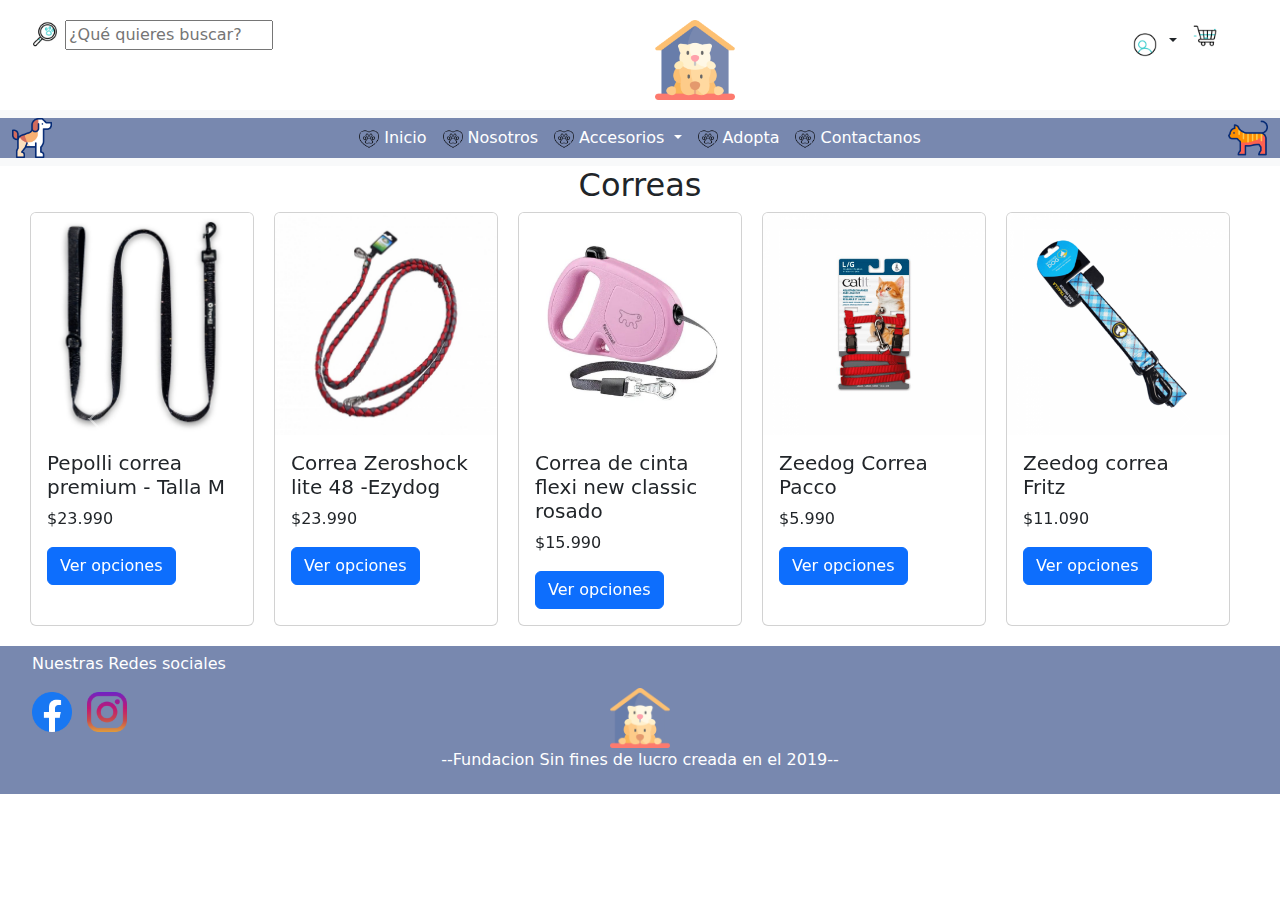
<file: correa.html>
<!DOCTYPE html>
<html lang="en">
<head>
    <meta charset="UTF-8">
    <meta name="viewport" content="width=device-width, initial-scale=1.0">
    <title>Popsipatitas</title>
    <link rel="stylesheet" href="style.css">
    <link href="https://cdn.jsdelivr.net/npm/bootstrap@5.3.3/dist/css/bootstrap.min.css" rel="stylesheet" integrity="sha384-QWTKZyjpPEjISv5WaRU9OFeRpok6YctnYmDr5pNlyT2bRjXh0JMhjY6hW+ALEwIH" crossorigin="anonymous">

</head>
<body>
    <!--Barra principal-->
    <header> 
        <div class="contendorBoton">
            <!--Lupa-->
            <div class="btnBuscar">
                <img src="img/lupa.gif" alt="Lupa" id="lupa" width="30" height="30">
                <input type="text" class="search-input" placeholder="¿Qué quieres buscar?">
            </div>
            <!--Logo-->
            <div class="logo">
                <center>
                    <a href="index.html"><img src="img/refugio-de-animales.png" alt="Bootstrap" height="80" width="80"></a>
                </center>
            </div>
            <!--Login y Carrito-->
            <div class="btnCarritoLogin">
                <!--Login-->
                <div class="dropdown"> 
                    <button class="btn  dropdown-toggle" type="button" id="dropdownForm" data-bs-toggle="dropdown" aria-expanded="false">
                        <img src="img/perfil.gif" alt="" width="30" height="30">
                    </button>
                    <!-- Formulario -->
                    <div class="dropdown-menu" style="background-color:  #7888AF;color: white;" aria-labelledby="dropdownForm">
                        <form class="form">
                            <div class="mb-3">
                                <label for="username" class="form-label">Nombre de usuario</label>
                                <input type="text" class="form-control" id="username" placeholder="Ingresa tu nombre de usuario">
                            </div>
                            <div class="mb-3">
                                <label for="password" class="form-label">Contraseña</label>
                                <input type="password" class="form-control" id="password" placeholder="Ingresa tu contraseña">
                            </div>
                            <button type="submit" class="btn btn-primary btn-secondary">Iniciar sesión</button>
                        </form>
                    </div>
                </div>

                <!--Carrito de compras -->
                <div class="carrito"> 
                    <button class="carrito navbar-toggler d-lg-block" type="button" data-bs-toggle="offcanvas" data-bs-target="#offcanvasRight" aria-controls="offcanvasRight">
                        <img src="img/carrito-de-compras.gif" alt="" width="30" height="30">
                    </button>
                </div>
            </div>
        </div>

        <!--Menu-->
        <nav class="navbar navbar-expand-lg bg-body-tertiary">
            <div class="container-fluid" style="background-color: #7888AF;">
                <img src="img/beagle.png" alt="" width="40" height="40">
                <div class="collapse navbar-collapse justify-content-center" id="navbarNavDropdown">
                    <ul class="navbar-nav">
                        <li class="nav-item">
                            <a class="nav-link active" aria-current="page" href="index.html" style="color:white;">
                                <img src="img/animales (1).png" alt="Inicio" style="height: 20px; margin-right: 5px;">Inicio
                            </a>
                        </li>
                        <li class="nav-item">
                            <a class="nav-link active" aria-current="page" href="nosotros.html" style="color:white;">
                                <img src="img/animales (1).png" alt="Ver todo" style="height: 20px; margin-right: 5px;">Nosotros
                            </a>
                        </li>
                        <li class="nav-item dropdown">
                            <a class="nav-link dropdown-toggle" href="accesorios.html" role="button" data-bs-toggle="dropdown" aria-expanded="false" style="color: white;">
                                <img src="img/animales (1).png" alt="Adornos" style="height: 20px; margin-right: 5px;">Accesorios
                            </a>
                            <ul class="dropdown-menu" style="background-color:#7888AF;">
                                <li><a class="dropdown-item" href="bandana.html" style="color: white;">Bandana</a></li>
                                <li><a class="dropdown-item" href="correa.html" style="color: white;">Correas</a></li>
                                <li><a class="dropdown-item" href="identificacion.html" style="color: white;">Identificaciones</a></li>
                            </ul>
                        </li>
                        <li class="nav-item">
                            <a class="nav-link" href="adopta.html" style="color: white;">
                                <img src="img/animales (1).png" alt="Nosotros" style="height: 20px; margin-right: 5px;">Adopta
                            </a>
                        </li>
                        <li class="nav-item">
                            <a class="nav-link" href="contacto.html" style="color: white;">
                                <img src="img/animales (1).png" alt="Nosotros" style="height: 20px; margin-right: 5px;">Contactanos
                            </a>
                        </li>
                    </ul>   
                </div>
                <img src="img/gato.png" alt="" width="40" height="40" style="background-position: center;">
            </div>
        </nav>
        <!--Carrito de compras barra desplegable-->
        <div class="offcanvas offcanvas-end" tabindex="-1" id="offcanvasRight" aria-labelledby="offcanvasRightLabel">
            <div class="offcanvas-header">
                <h5 class="offcanvas-title" id="offcanvasRightLabel">Carrito</h5>
                <button type="button" class="btn-close" data-bs-dismiss="offcanvas" aria-label="Close"></button>
            </div>
            <div class="offcanvas-body">
                <p>Tu carrito está vacío</p>
            </div>
            <div class="d-grid gap-2 col-6 mx-auto">
                <button class="btn btn-primary" type="button" data-bs-toggle="modal" data-bs-target="#exampleModal">
                    Finalizar compra
                </button>
            </div>
        </div>

        <!-- Modal -->
        <div class="modal fade" id="exampleModal" tabindex="-1" aria-labelledby="exampleModalLabel" aria-hidden="true">
            <div class="modal-dialog">
                <div class="modal-content">
                    <div class="modal-header">
                        <h5 class="modal-title" id="exampleModalLabel">Confirmar compra</h5>
                        <button type="button" class="btn-close" data-bs-dismiss="modal" aria-label="Close"></button>
                    </div>
                    <div class="modal-body">
                        ¿Estás seguro de que deseas finalizar tu compra?
                    </div>
                    <div class="modal-footer">
                        <button type="button" class="btn btn-secondary" data-bs-dismiss="modal">Cancelar</button>
                        <a href="carrito.html"><button type="button"  class="btn btn-primary">Confirmar</button></a>
                    </div>
                </div>
            </div>
        </div>
    </header>

    <main>
        <h2 style="text-align: center;">Correas</h2>
        <div id="carouselExample" class="carousel slide">
            <div class="carousel-inner">
                <!--Carrusel 1-->
                <div class="carousel-item active">
                    <div class="carruselCard">
                        <!--Card 1-->
                        <div class="card Ccard" style="width: 14rem;">
                            <img class="card-img-top" src="img/Productos/Correa 1.jpg" alt="Card image cap">
                            <div class="card-body">
                                <h5 class="card-title">Pepolli correa premium - Talla M</h5>
                                <p class="card-text">$23.990</p>
                                <a href="#" class="btn btn-primary">Ver opciones</a>
                            </div>
                        </div>
                        <!--Card 2-->
                        <div class="card Ccard" style="width: 14rem;">
                            <img class="card-img-top" src="img/Productos/Correa 2.jpg" alt="Card image cap">
                            <div class="card-body">
                                <h5 class="card-title">Correa Zeroshock lite 48 -Ezydog</h5>
                                <p class="card-text">$23.990</p>
                                <a href="#" class="btn btn-primary">Ver opciones</a>
                            </div>
                        </div>
                        <!--Card 3-->
                        <div class="card Ccard" style="width: 14rem;">
                            <img class="card-img-top" src="img/Productos/correa3.jpg" alt="Card image cap">
                            <div class="card-body">
                                <h5 class="card-title">Correa de cinta flexi new classic rosado</h5>
                                <p class="card-text">$15.990</p>
                                <a href="#" class="btn btn-primary">Ver opciones</a>
                            </div>
                        </div>
                        <!--Card 4-->
                        <div class="card Ccard" style="width: 14rem;">
                            <img class="card-img-top" src="img/Productos/correa4.webp" alt="Card image cap">
                            <div class="card-body">
                                <h5 class="card-title">Zeedog Correa Pacco</h5>
                                <p class="card-text">$5.990</p>
                                <a href="#" class="btn btn-primary">Ver opciones</a>
                            </div>
                        </div>
                        <!--Card 5-->
                        <div class="card Ccard" style="width: 14rem;">
                            <img class="card-img-top" src="img/Productos/correa5.webp" alt="Card image cap">
                            <div class="card-body">
                                <h5 class="card-title">Zeedog correa Fritz</h5>
                                <p class="card-text">$11.090</p>
                                <a href="#" class="btn btn-primary">Ver opciones</a>
                            </div>
                        </div>
                    </div>
                </div>
                <!--Carrusel 2-->
                <div class="carousel-item">
                    <div class="carruselCard">
                        <!--Card 1-->
                        <div class="card Ccard" style="width: 14rem;">
                            <img class="card-img-top" src="img/Productos/correa6.png" alt="Card image cap">
                            <div class="card-body">
                                <h5 class="card-title">Zeedog Correa Honey</h5>
                                <p class="card-text">$11.990</p>
                                <a href="#" class="btn btn-primary">Ver opciones</a>
                            </div>
                        </div>
                        <!--Card 2-->
                        <div class="card Ccard" style="width: 14rem;">
                            <img class="card-img-top" src="img/Productos/correa7.png" alt="Card image cap">
                            <div class="card-body">
                                <h5 class="card-title">Zeedog Correa Smash</h5>
                                <p class="card-text">$7.000</p>
                                <a href="#" class="btn btn-primary">Ver opciones</a>
                            </div>
                        </div>
                        <!--Card 3-->
                        <div class="card Ccard" style="width: 14rem;">
                            <img class="card-img-top" src="img/Productos/correa8.jpg" alt="Card image cap">
                            <div class="card-body">
                                <h5 class="card-title">Zeedog kim air-correa</h5>
                                <p class="card-text">$23.995</p>
                                <a href="#" class="btn btn-primary">Ver opciones</a>
                            </div>
                        </div>
                        <!--Card 4-->
                        <div class="card Ccard" style="width: 14rem;">
                            <img class="card-img-top" src="img/Productos/correa9.jpg" alt="Card image cap">
                            <div class="card-body">
                                <h5 class="card-title">Correa Multifuncional Aloha - 2 metros</h5>
                                <p class="card-text">$29.990</p>
                                <a href="#" class="btn btn-primary">Ver opciones</a>
                            </div>
                        </div>
                        <!--Card 5-->
                        <div class="card Ccard" style="width: 14rem;">
                            <img class="card-img-top" src="img/Productos/correa10.jpg" alt="Card image cap">
                            <div class="card-body">
                                <h5 class="card-title">Zeedog Correa Skull 2.0</h5>
                                <p class="card-text">$11.990</p>
                                <a href="#" class="btn btn-primary">Ver opciones</a>
                            </div>
                        </div>
                    </div>
                </div>
                <!--Carrusel 3-->
                <div class="carousel-item">
                    <div class="carruselCard">
                        <!--Card 1-->
                        <div class="card Ccard" style="width: 14rem;">
                            <img class="card-img-top" src="img/Productos/correa11.jpg" alt="Card image cap">
                            <div class="card-body">
                                <h5 class="card-title">Correa Multifuncional Watermelon - 2 metros</h5>
                                <p class="card-text">$29.990</p>
                                <a href="#" class="btn btn-primary">Ver opciones</a>
                            </div>
                        </div>
                        <!--Card 2-->
                        <div class="card Ccard" style="width: 14rem;">
                            <img class="card-img-top" src="img/Productos/correa12.jpg" alt="Card image cap">
                            <div class="card-body">
                                <h5 class="card-title">Zeedog Phantom Correa - Perro</h5>
                                <p class="card-text">$11.990</p>
                                <a href="#" class="btn btn-primary">Ver opciones</a>
                            </div>
                        </div>
                        <!--Card 3-->
                        <div class="card Ccard" style="width: 14rem;">
                            <img class="card-img-top" src="img/Productos/correa13.jpg" alt="Card image cap">
                            <div class="card-body">
                                <h5 class="card-title">Correa Flexi dots cordón color verde</h5>
                                <p class="card-text">$14.990</p>
                                <a href="#" class="btn btn-primary">Ver opciones</a>
                            </div>
                        </div>
                        <!--Card 4-->
                        <div class="card Ccard" style="width: 14rem;">
                            <img class="card-img-top" src="img/Productos/correa14.jpg" alt="Card image cap">
                            <div class="card-body">
                                <h5 class="card-title">Correa Multifuncional Black Sheep - 2 metros</h5>
                                <p class="card-text">$29.990</p>
                                <a href="#" class="btn btn-primary">Ver opciones</a>
                            </div>
                        </div>
                        <!--Card 5-->
                        <div class="card Ccard" style="width: 14rem;">
                            <img class="card-img-top" src="img/Productos/correa15.jpg" alt="Card image cap">
                            <div class="card-body">
                                <h5 class="card-title">Correa Multifuncional Retro Pink - 2 metros</h5>
                                <p class="card-text">$29.990</p>
                                <a href="#" class="btn btn-primary">Ver opciones</a>
                            </div>
                        </div>
                    </div>
                </div>
            </div>
            <button class="carousel-control-prev" type="button" data-bs-target="#carouselExample" data-bs-slide="prev">
            <span class="carousel-control-prev-icon" aria-hidden="true"></span>
            <span class="visually-hidden">Previous</span>
            </button>
            <button class="carousel-control-next" type="button" data-bs-target="#carouselExample" data-bs-slide="next">
            <span class="carousel-control-next-icon" aria-hidden="true"></span>
            <span class="visually-hidden">Next</span>
            </button>
        </div>
    </main>
    <!--Footer-->
    <footer>
        <ul class="social-icons">
            <p style="color: white;">Nuestras Redes sociales</p>
            <li><a href="#"><img src="img/facebook.png" alt="Facebook" width="40" height="40"></a></li>
            <li><a href="#"><img src="img/instagram.png" alt="Instagram" width="40" height="40"></a></li>  
        </ul>
        <div class="fundacion">
            <center>
                <img src="img/refugio-de-animales.png" width="60" height="60" alt="">
                <p style="color: white;" >--Fundacion Sin fines de lucro creada en el 2019--</p>
            </center>
        </div>
    </footer>
    
    <script src="https://cdn.jsdelivr.net/npm/bootstrap@5.3.3/dist/js/bootstrap.bundle.min.js" integrity="sha384-YvpcrYf0tY3lHB60NNkmXc5s9fDVZLESaAA55NDzOxhy9GkcIdslK1eN7N6jIeHz" crossorigin="anonymous"></script>

</body>
</html>
</file>
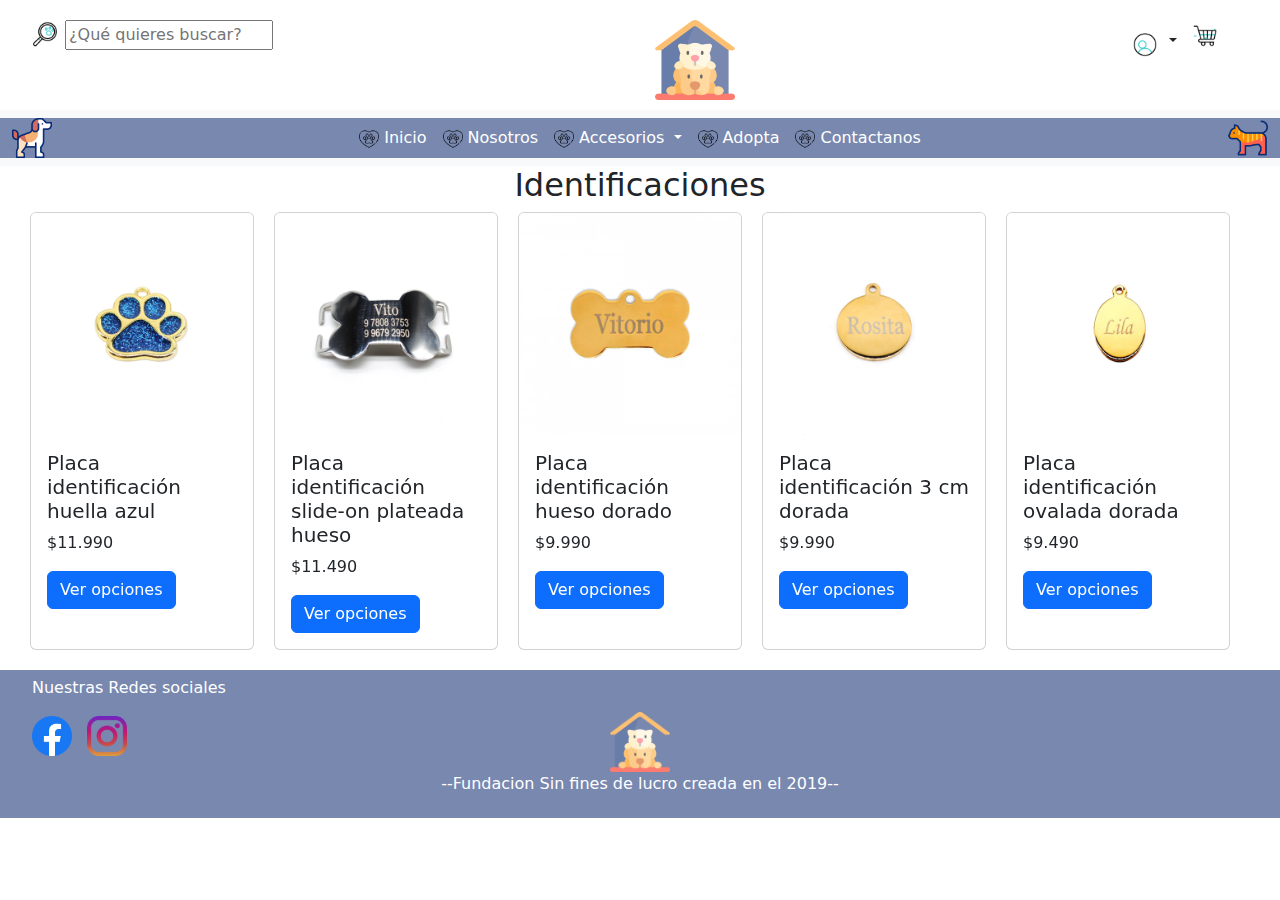
<file: identificacion.html>
<!DOCTYPE html>
<html lang="en">
<head>
    <meta charset="UTF-8">
    <meta name="viewport" content="width=device-width, initial-scale=1.0">
    <title>Popsipatitas</title>
    <link rel="stylesheet" href="style.css">
    <link href="https://cdn.jsdelivr.net/npm/bootstrap@5.3.3/dist/css/bootstrap.min.css" rel="stylesheet" integrity="sha384-QWTKZyjpPEjISv5WaRU9OFeRpok6YctnYmDr5pNlyT2bRjXh0JMhjY6hW+ALEwIH" crossorigin="anonymous">

</head>
<body>
    <!--Barra principal-->
    <header> 
        <div class="contendorBoton">
            <!--Lupa-->
            <div class="btnBuscar">
                <img src="img/lupa.gif" alt="Lupa" id="lupa" width="30" height="30">
                <input type="text" class="search-input" placeholder="¿Qué quieres buscar?">
            </div>
            <!--Logo-->
            <div class="logo">
                <center>
                    <a href="index.html"><img src="img/refugio-de-animales.png" alt="Bootstrap" height="80" width="80"></a>
                </center>
            </div>
            <!--Login y Carrito-->
            <div class="btnCarritoLogin">
                <!--Login-->
                <div class="dropdown"> 
                    <button class="btn  dropdown-toggle" type="button" id="dropdownForm" data-bs-toggle="dropdown" aria-expanded="false">
                        <img src="img/perfil.gif" alt="" width="30" height="30">
                    </button>
                    <!-- Formulario -->
                    <div class="dropdown-menu" style="background-color:  #7888AF;color: white;" aria-labelledby="dropdownForm">
                        <form class="form">
                            <div class="mb-3">
                                <label for="username" class="form-label">Nombre de usuario</label>
                                <input type="text" class="form-control" id="username" placeholder="Ingresa tu nombre de usuario">
                            </div>
                            <div class="mb-3">
                                <label for="password" class="form-label">Contraseña</label>
                                <input type="password" class="form-control" id="password" placeholder="Ingresa tu contraseña">
                            </div>
                            <button type="submit" class="btn btn-primary btn-secondary">Iniciar sesión</button>
                        </form>
                    </div>
                </div>

                <!--Carrito de compras -->
                <div class="carrito"> 
                    <button class="carrito navbar-toggler d-lg-block" type="button" data-bs-toggle="offcanvas" data-bs-target="#offcanvasRight" aria-controls="offcanvasRight">
                        <img src="img/carrito-de-compras.gif" alt="" width="30" height="30">
                    </button>
                </div>
            </div>
        </div>

        <!--Menu-->
        <nav class="navbar navbar-expand-lg bg-body-tertiary">
            <div class="container-fluid" style="background-color: #7888AF;">
                <img src="img/beagle.png" alt="" width="40" height="40">
                <div class="collapse navbar-collapse justify-content-center" id="navbarNavDropdown">
                    <ul class="navbar-nav">
                        <li class="nav-item">
                            <a class="nav-link active" aria-current="page" href="index.html" style="color:white;">
                                <img src="img/animales (1).png" alt="Inicio" style="height: 20px; margin-right: 5px;">Inicio
                            </a>
                        </li>
                        <li class="nav-item">
                            <a class="nav-link active" aria-current="page" href="nosotros.html" style="color:white;">
                                <img src="img/animales (1).png" alt="Ver todo" style="height: 20px; margin-right: 5px;">Nosotros
                            </a>
                        </li>
                        <li class="nav-item dropdown">
                            <a class="nav-link dropdown-toggle" href="accesorios.html" role="button" data-bs-toggle="dropdown" aria-expanded="false" style="color: white;">
                                <img src="img/animales (1).png" alt="Adornos" style="height: 20px; margin-right: 5px;">Accesorios
                            </a>
                            <ul class="dropdown-menu" style="background-color:#7888AF;">
                                <li><a class="dropdown-item" href="bandana.html" style="color: white;">Bandana</a></li>
                                <li><a class="dropdown-item" href="correa.html" style="color: white;">Correas</a></li>
                                <li><a class="dropdown-item" href="identificacion.html" style="color: white;">Identificaciones</a></li>
                            </ul>
                        </li>
                        <li class="nav-item">
                            <a class="nav-link" href="adopta.html" style="color: white;">
                                <img src="img/animales (1).png" alt="Nosotros" style="height: 20px; margin-right: 5px;">Adopta
                            </a>
                        </li>
                        <li class="nav-item">
                            <a class="nav-link" href="contacto.html" style="color: white;">
                                <img src="img/animales (1).png" alt="Nosotros" style="height: 20px; margin-right: 5px;">Contactanos
                            </a>
                        </li>
                    </ul>   
                </div>
                <img src="img/gato.png" alt="" width="40" height="40" style="background-position: center;">
            </div>
        </nav>
        <!--Carrito de compras barra desplegable-->
        <div class="offcanvas offcanvas-end" tabindex="-1" id="offcanvasRight" aria-labelledby="offcanvasRightLabel">
            <div class="offcanvas-header">
                <h5 class="offcanvas-title" id="offcanvasRightLabel">Carrito</h5>
                <button type="button" class="btn-close" data-bs-dismiss="offcanvas" aria-label="Close"></button>
            </div>
            <div class="offcanvas-body">
                <p>Tu carrito está vacío</p>
            </div>
            <div class="d-grid gap-2 col-6 mx-auto">
                <button class="btn btn-primary" type="button" data-bs-toggle="modal" data-bs-target="#exampleModal">
                    Finalizar compra
                </button>
            </div>
        </div>

        <!-- Modal -->
        <div class="modal fade" id="exampleModal" tabindex="-1" aria-labelledby="exampleModalLabel" aria-hidden="true">
            <div class="modal-dialog">
                <div class="modal-content">
                    <div class="modal-header">
                        <h5 class="modal-title" id="exampleModalLabel">Confirmar compra</h5>
                        <button type="button" class="btn-close" data-bs-dismiss="modal" aria-label="Close"></button>
                    </div>
                    <div class="modal-body">
                        ¿Estás seguro de que deseas finalizar tu compra?
                    </div>
                    <div class="modal-footer">
                        <button type="button" class="btn btn-secondary" data-bs-dismiss="modal">Cancelar</button>
                        <a href="carrito.html"><button type="button"  class="btn btn-primary">Confirmar</button></a>
                    </div>
                </div>
            </div>
        </div>
    </header>

    <main>
        <h2 style="text-align: center;">Identificaciones</h2>
        <div id="carouselExample" class="carousel slide">
            <div class="carousel-inner">
                <!--Carrusel 1-->
                <div class="carousel-item active">
                    <div class="carruselCard">
                        <!--Card 1-->
                        <div class="card Ccard" style="width: 14rem;">
                            <img class="card-img-top" src="img/Productos/Placa Identificacion Huella Azul.webp" alt="Card image cap">
                            <div class="card-body">
                                <h5 class="card-title">Placa identificación huella azul</h5>
                                <p class="card-text">$11.990</p>
                                <a href="#" class="btn btn-primary">Ver opciones</a>
                            </div>
                        </div>
                        <!--Card 2-->
                        <div class="card Ccard" style="width: 14rem;">
                            <img class="card-img-top" src="img/Productos/Placa identificación slide-on plateada hueso.webp" alt="Card image cap">
                            <div class="card-body">
                                <h5 class="card-title">Placa identificación slide-on plateada hueso</h5>
                                <p class="card-text">$11.490</p>
                                <a href="#" class="btn btn-primary">Ver opciones</a>
                            </div>
                        </div>
                        <!--Card 3-->
                        <div class="card Ccard" style="width: 14rem;">
                            <img class="card-img-top" src="img/Productos/Placaidentificacionhuesodorado_1024x1024@2x.webp" alt="Card image cap">
                            <div class="card-body">
                                <h5 class="card-title">Placa identificación hueso dorado</h5>
                                <p class="card-text">$9.990</p>
                                <a href="#" class="btn btn-primary">Ver opciones</a>
                            </div>
                        </div>
                        <!--Card 4-->
                        <div class="card Ccard" style="width: 14rem;">
                            <img class="card-img-top" src="img/Productos/Chapita-dorada-3cms-1_1024x1024@2x.webp" alt="Card image cap">
                            <div class="card-body">
                                <h5 class="card-title">Placa identificación 3 cm dorada</h5>
                                <p class="card-text">$9.990</p>
                                <a href="#" class="btn btn-primary">Ver opciones</a>
                            </div>
                        </div>
                        <!--Card 5-->
                        <div class="card Ccard" style="width: 14rem;">
                            <img class="card-img-top" src="img/Productos/placaovaladadorada.webp" alt="Card image cap">
                            <div class="card-body">
                                <h5 class="card-title">Placa identificación ovalada dorada</h5>
                                <p class="card-text">$9.490</p>
                                <a href="#" class="btn btn-primary">Ver opciones</a>
                            </div>
                        </div>
                    </div>
                </div>
                <!--Carrusel 2-->
                <div class="carousel-item">
                    <div class="carruselCard">
                        <!--Card 1-->
                        <div class="card Ccard" style="width: 14rem;">
                            <img class="card-img-top" src="img/Productos/MEXICANA_LUPITA_HUESO.webp" alt="Card image cap">
                            <div class="card-body">
                                <h5 class="card-title">PopTags - Mexicana</h5>
                                <p class="card-text">$6.990</p>
                                <a href="#" class="btn btn-primary">Ver opciones</a>
                            </div>
                        </div>
                        <!--Card 2-->
                        <div class="card Ccard" style="width: 14rem;">
                            <img class="card-img-top" src="img/Productos/CRISPI_ROSADO_HUESO.webp" alt="Card image cap">
                            <div class="card-body">
                                <h5 class="card-title">PopTags-Crispi</h5>
                                <p class="card-text">$6.990</p>
                                <a href="#" class="btn btn-primary">Ver opciones</a>
                            </div>
                        </div>
                        <!--Card 3-->
                        <div class="card Ccard" style="width: 14rem;">
                            <img class="card-img-top" src="img/Productos/Acero.webp" alt="Card image cap">
                            <div class="card-body">
                                <h5 class="card-title">Militar Acero Inox</h5>
                                <p class="card-text">$5.990</p>
                                <a href="#" class="btn btn-primary">Ver opciones</a>
                            </div>
                        </div>
                        <!--Card 4-->
                        <div class="card Ccard" style="width: 14rem;">
                            <img class="card-img-top" src="img/Productos/PopTags - Tie Dye.webp" alt="Card image cap">
                            <div class="card-body">
                                <h5 class="card-title">PopTags-Tie Dye</h5>
                                <p class="card-text">$6.990</p>
                                <a href="#" class="btn btn-primary">Ver opciones</a>
                            </div>
                        </div>
                        <!--Card 5-->
                        <div class="card Ccard" style="width: 14rem;">
                            <img class="card-img-top" src="img/Productos/Collar PetLover - Corgi.webp" alt="Card image cap">
                            <div class="card-body">
                                <h5 class="card-title">Collar PetLover-Corgi</h5>
                                <p class="card-text">$9.990</p>
                                <a href="#" class="btn btn-primary">Ver opciones</a>
                            </div>
                        </div>
                    </div>
                </div>
                <!--Carrusel 3-->
                <div class="carousel-item">
                    <div class="carruselCard">
                        <!--Card 1-->
                        <div class="card Ccard" style="width: 14rem;">
                            <img class="card-img-top" src="img/Productos/MedallaPastorAleman.webp" alt="Card image cap">
                            <div class="card-body">
                                <h5 class="card-title">Medalla de identificación-Pastor Alemán</h5>
                                <p class="card-text">$9.990</p>
                                <a href="#" class="btn btn-primary">Ver opciones</a>
                            </div>
                        </div>
                        <!--Card 2-->
                        <div class="card Ccard" style="width: 14rem;">
                            <img class="card-img-top" src="img/Productos/PopTags-Starpaws.webp" alt="Card image cap">
                            <div class="card-body">
                                <h5 class="card-title">PopTags-Starpaws</h5>
                                <p class="card-text">$6.990</p>
                                <a href="#" class="btn btn-primary">Ver opciones</a>
                            </div>
                        </div>
                        <!--Card 3-->
                        <div class="card Ccard" style="width: 14rem;">
                            <img class="card-img-top" src="img/Productos/Placa Clásica Círculo Huella Negra.jpeg" alt="Card image cap">
                            <div class="card-body">
                                <h5 class="card-title">Placa Clásica Círculo Huella Negra</h5>
                                <p class="card-text">$6.990</p>
                                <a href="#" class="btn btn-primary">Ver opciones</a>
                            </div>
                        </div>
                        <!--Card 4-->
                        <div class="card Ccard" style="width: 14rem;">
                            <img class="card-img-top" src="img/Productos/burger_placa.jpg" alt="Card image cap">
                            <div class="card-body">
                                <h5 class="card-title">Placa Comida Burger</h5>
                                <p class="card-text">$6.990</p>
                                <a href="#" class="btn btn-primary">Ver opciones</a>
                            </div>
                        </div>
                        <!--Card 5-->
                        <div class="card Ccard" style="width: 14rem;">
                            <img class="card-img-top" src="img/Productos/Placa Charms Flor Margarita.jpeg" alt="Card image cap">
                            <div class="card-body">
                                <h5 class="card-title">Placa Charms Flor Margarita</h5>
                                <p class="card-text">$6.990</p>
                                <a href="#" class="btn btn-primary">Ver opciones</a>
                            </div>
                        </div>
                    </div>
                </div>
            </div>
            <button class="carousel-control-prev" type="button" data-bs-target="#carouselExample" data-bs-slide="prev">
            <span class="carousel-control-prev-icon" aria-hidden="true"></span>
            <span class="visually-hidden">Previous</span>
            </button>
            <button class="carousel-control-next" type="button" data-bs-target="#carouselExample" data-bs-slide="next">
            <span class="carousel-control-next-icon" aria-hidden="true"></span>
            <span class="visually-hidden">Next</span>
            </button>
        </div>
    </main>
    <!--Footer-->
    <footer>
        <ul class="social-icons">
            <p style="color: white;">Nuestras Redes sociales</p>
            <li><a href="#"><img src="img/facebook.png" alt="Facebook" width="40" height="40"></a></li>
            <li><a href="#"><img src="img/instagram.png" alt="Instagram" width="40" height="40"></a></li>  
        </ul>
        <div class="fundacion">
            <center>
                <img src="img/refugio-de-animales.png" width="60" height="60" alt="">
                <p style="color: white;" >--Fundacion Sin fines de lucro creada en el 2019--</p>
            </center>
        </div>
    </footer>
    
    <script src="https://cdn.jsdelivr.net/npm/bootstrap@5.3.3/dist/js/bootstrap.bundle.min.js" integrity="sha384-YvpcrYf0tY3lHB60NNkmXc5s9fDVZLESaAA55NDzOxhy9GkcIdslK1eN7N6jIeHz" crossorigin="anonymous"></script>

</body>
</html>
</file>
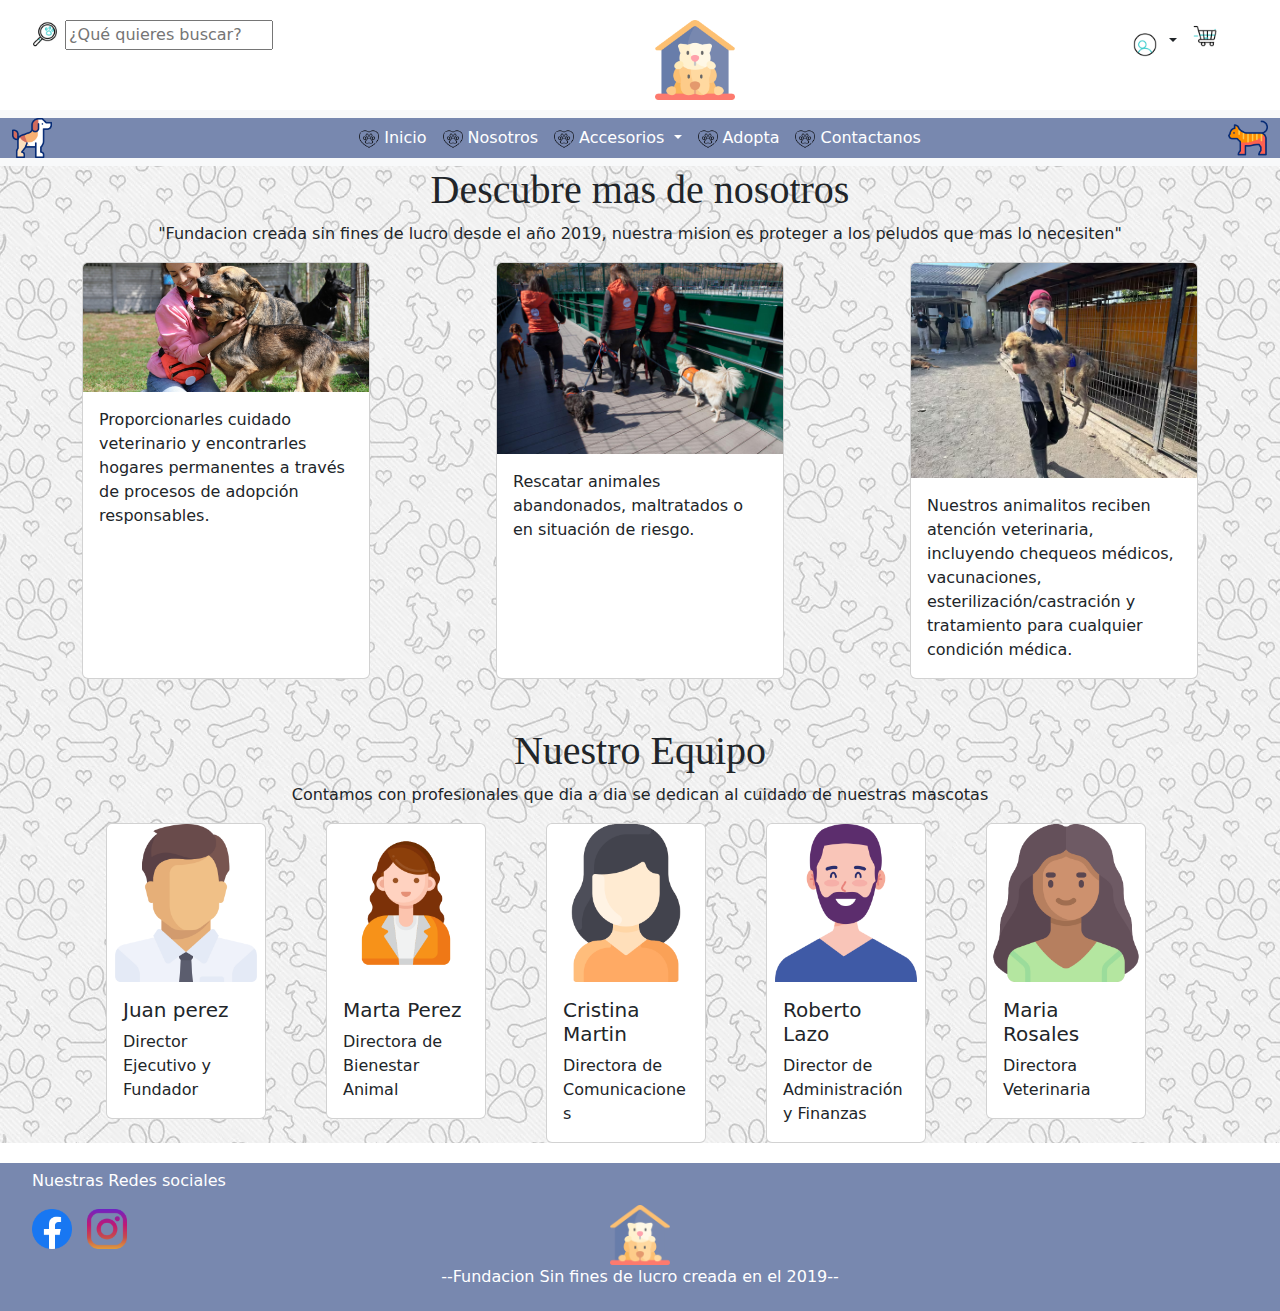
<file: nosotros.html>
<!DOCTYPE html>
<html lang="en">
<head>
    <meta charset="UTF-8">
    <meta name="viewport" content="width=device-width, initial-scale=1.0">
    <title>Popsipatitas</title>
    <link rel="stylesheet" href="style.css">
    <link href="https://cdn.jsdelivr.net/npm/bootstrap@5.3.3/dist/css/bootstrap.min.css" rel="stylesheet" integrity="sha384-QWTKZyjpPEjISv5WaRU9OFeRpok6YctnYmDr5pNlyT2bRjXh0JMhjY6hW+ALEwIH" crossorigin="anonymous">
    <style>
        .fondo {
            background-image: url(img/istockphoto-1310151529-640x640.jpg);   
        }
    </style>
</head>
<body>
    <!--Barra principal-->
    <header> 
        <div class="contendorBoton">
            <!--Lupa-->
            <div class="btnBuscar">
                <img src="img/lupa.gif" alt="Lupa" id="lupa" width="30" height="30">
                <input type="text" class="search-input" placeholder="¿Qué quieres buscar?">
            </div>
            <!--Logo-->
            <div class="logo">
                <center>
                    <a href="index.html"><img src="img/refugio-de-animales.png" alt="Bootstrap" height="80" width="80"></a>
                </center>
            </div>
            <!--Login y Carrito-->
            <div class="btnCarritoLogin">
                <!--Login-->
                <div class="dropdown"> 
                    <button class="btn  dropdown-toggle" type="button" id="dropdownForm" data-bs-toggle="dropdown" aria-expanded="false">
                        <img src="img/perfil.gif" alt="" width="30" height="30">
                    </button>
                    <!-- Formulario -->
                    <div class="dropdown-menu" style="background-color:  #7888AF;color: white;" aria-labelledby="dropdownForm">
                        <form class="form">
                            <div class="mb-3">
                                <label for="username" class="form-label">Nombre de usuario</label>
                                <input type="text" class="form-control" id="username" placeholder="Ingresa tu nombre de usuario">
                            </div>
                            <div class="mb-3">
                                <label for="password" class="form-label">Contraseña</label>
                                <input type="password" class="form-control" id="password" placeholder="Ingresa tu contraseña">
                            </div>
                            <button type="submit" class="btn btn-primary btn-secondary">Iniciar sesión</button>
                        </form>
                    </div>
                </div>

                <!--Carrito de compras -->
                <div class="carrito"> 
                    <button class="carrito navbar-toggler d-lg-block" type="button" data-bs-toggle="offcanvas" data-bs-target="#offcanvasRight" aria-controls="offcanvasRight">
                        <img src="img/carrito-de-compras.gif" alt="" width="30" height="30">
                    </button>
                </div>
            </div>
        </div>

        <!--Menu-->
        <nav class="navbar navbar-expand-lg bg-body-tertiary">
            <div class="container-fluid" style="background-color: #7888AF;">
                <img src="img/beagle.png" alt="" width="40" height="40">
                <div class="collapse navbar-collapse justify-content-center" id="navbarNavDropdown">
                    <ul class="navbar-nav">
                        <li class="nav-item">
                            <a class="nav-link active" aria-current="page" href="index.html" style="color:white;">
                                <img src="img/animales (1).png" alt="Inicio" style="height: 20px; margin-right: 5px;">Inicio
                            </a>
                        </li>
                        <li class="nav-item">
                            <a class="nav-link active" aria-current="page" href="nosotros.html" style="color:white;">
                                <img src="img/animales (1).png" alt="Ver todo" style="height: 20px; margin-right: 5px;">Nosotros
                            </a>
                        </li>
                        <li class="nav-item dropdown">
                            <a class="nav-link dropdown-toggle" href="accesorios.html" role="button" data-bs-toggle="dropdown" aria-expanded="false" style="color: white;">
                                <img src="img/animales (1).png" alt="Adornos" style="height: 20px; margin-right: 5px;">Accesorios
                            </a>
                            <ul class="dropdown-menu" style="background-color:#7888AF;">
                                <li><a class="dropdown-item" href="bandana.html" style="color: white;">Bandana</a></li>
                                <li><a class="dropdown-item" href="correa.html" style="color: white;">Correas</a></li>
                                <li><a class="dropdown-item" href="identificacion.html" style="color: white;">Identificaciones</a></li>
                            </ul>
                        </li>
                        <li class="nav-item">
                            <a class="nav-link" href="adopta.html" style="color: white;">
                                <img src="img/animales (1).png" alt="Nosotros" style="height: 20px; margin-right: 5px;">Adopta
                            </a>
                        </li>
                        <li class="nav-item">
                            <a class="nav-link" href="contacto.html" style="color: white;">
                                <img src="img/animales (1).png" alt="Nosotros" style="height: 20px; margin-right: 5px;">Contactanos
                            </a>
                        </li>
                    </ul>   
                </div>
                <img src="img/gato.png" alt="" width="40" height="40" style="background-position: center;">
            </div>
        </nav>
        <!--Carrito de compras barra desplegable-->
        <div class="offcanvas offcanvas-end" tabindex="-1" id="offcanvasRight" aria-labelledby="offcanvasRightLabel">
            <div class="offcanvas-header">
                <h5 class="offcanvas-title" id="offcanvasRightLabel">Carrito</h5>
                <button type="button" class="btn-close" data-bs-dismiss="offcanvas" aria-label="Close"></button>
            </div>
            <div class="offcanvas-body">
                <p>Tu carrito está vacío</p>
            </div>
            <div class="d-grid gap-2 col-6 mx-auto">
                <button class="btn btn-primary" type="button" data-bs-toggle="modal" data-bs-target="#exampleModal">
                    Finalizar compra
                </button>
            </div>
        </div>

        <!-- Modal -->
        <div class="modal fade" id="exampleModal" tabindex="-1" aria-labelledby="exampleModalLabel" aria-hidden="true">
            <div class="modal-dialog">
                <div class="modal-content">
                    <div class="modal-header">
                        <h5 class="modal-title" id="exampleModalLabel">Confirmar compra</h5>
                        <button type="button" class="btn-close" data-bs-dismiss="modal" aria-label="Close"></button>
                    </div>
                    <div class="modal-body">
                        ¿Estás seguro de que deseas finalizar tu compra?
                    </div>
                    <div class="modal-footer">
                        <button type="button" class="btn btn-secondary" data-bs-dismiss="modal">Cancelar</button>
                        <a href="carrito.html"><button type="button"  class="btn btn-primary">Confirmar</button></a>
                    </div>
                </div>
            </div>
        </div>
    </header>

    <main>
        <!--Introduccion del equipo-->
        <div class="fondo"> 
            <h1 style="font-family: 'Georgia', serif; text-align: center;">Descubre mas de nosotros</h1>
            <p style="text-align: center;">"Fundacion creada sin fines de lucro desde el año 2019, nuestra mision es proteger a los peludos que mas lo necesiten"</p>
            <div class="container">
                <div class="d-flex justify-content-between mb-4">
                    <!--Card 1-->
                    <div class="card" style="width: 18rem;">
                        <img src="img/FUNDACION-HUELLA-ANIMAL.jpg" class="card-img-top" alt="...">
                        <div class="card-body">
                            <p class="card-text">Proporcionarles cuidado veterinario y encontrarles hogares permanentes a través de procesos de adopción responsables.</p>
                        </div>
                    </div>
                    <!--Card 2-->
                    <div class="card" style="width: 18rem;">
                        <img src="img/fundacion-affinity-equip.jpg" class="card-img-top" alt="...">
                        <div class="card-body">
                            <p class="card-text">Rescatar animales abandonados, maltratados o en situación de riesgo.</p>
                        </div>
                    </div>
                    <!--Card 3-->
                    <div class="card" style="width: 18rem;">
                        <img src="img/https___cloudfront-us-east-1.images.arcpublishing.com_prisachile_RZ7SDIJDUZF2RG475VXDKSOKGE.avif" class="card-img-top" alt="...">
                        <div class="card-body">
                            <p class="card-text">Nuestros animalitos reciben atención veterinaria, incluyendo chequeos médicos, vacunaciones, esterilización/castración y tratamiento para cualquier condición médica.</p>
                        </div>
                    </div>
                </div>
            </div>
            <!--Equipo fundacion-->
            <h1 class="text-center mt-5" style="font-family: 'Georgia', serif;">Nuestro Equipo</h1>
            <p style="text-align: center;">Contamos con profesionales que dia a dia se dedican al cuidado de nuestras mascotas</p>
            <div class="container">
                <div class="row row-cols-1 row-cols-md-5 g-2" style="margin-left: 20px;">
                    <!--Card 1-->
                    <div class="col">
                        <div class="card" style="width: 10rem;">
                            <img src="img/jefe.png" class="card-img-top" alt="...">
                            <div class="card-body">
                                <h5 class="card-title">Juan perez</h5>
                                <p class="card-text">Director Ejecutivo y Fundador </p>
                            </div>
                        </div>
                    </div>
                    <!--Card 2-->
                    <div class="col">
                        <div class="card" style="width: 10rem;">
                            <img src="img/persona-soltera.png" class="card-img-top" alt="...">
                            <div class="card-body">
                                <h5 class="card-title">Marta Perez</h5>
                                <p class="card-text">Directora de Bienestar Animal</p>
                            </div>
                        </div>
                    </div>
                    <!--Card 3-->
                    <div class="col">
                        <div class="card" style="width: 10rem;">
                            <img src="img/mujer.png" class="card-img-top" alt="...">
                            <div class="card-body">
                                <h5 class="card-title">Cristina Martin</h5>
                                <p class="card-text">Directora de Comunicaciones</p>
                            </div>
                        </div>
                    </div>
                    <!--Card 4-->
                    <div class="col">
                        <div class="card" style="width: 10rem;">
                            <img src="img/hombre.png" class="card-img-top" alt="...">
                            <div class="card-body">
                                <h5 class="card-title">Roberto Lazo</h5>
                                <p class="card-text">Director de Administración y Finanzas</p>
                            </div>
                        </div>
                    </div>
                    <!--Card 5-->
                    <div class="col">
                        <div class="card" style="width: 10rem;">
                            <img src="img/mujer2.png" class="card-img-top" alt="...">
                            <div class="card-body">
                                <h5 class="card-title">Maria Rosales</h5>
                                <p class="card-text">Directora Veterinaria</p>
                            </div>
                        </div>
                    </div>
                </div>
            </div>
        </div>        
    </main>            
    <!--Footer-->
    <footer>
        <ul class="social-icons">
            <p style="color: white;">Nuestras Redes sociales</p>
            <li><a href="#"><img src="img/facebook.png" alt="Facebook" width="40" height="40"></a></li>
            <li><a href="#"><img src="img/instagram.png" alt="Instagram" width="40" height="40"></a></li>  
        </ul>
        <div class="fundacion">
            <center>
                <img src="img/refugio-de-animales.png" width="60" height="60" alt="">
                <p style="color: white;" >--Fundacion Sin fines de lucro creada en el 2019--</p>
            </center>
        </div>
    </footer>
    <script src="https://cdn.jsdelivr.net/npm/bootstrap@5.3.3/dist/js/bootstrap.bundle.min.js" integrity="sha384-YvpcrYf0tY3lHB60NNkmXc5s9fDVZLESaAA55NDzOxhy9GkcIdslK1eN7N6jIeHz" crossorigin="anonymous"></script>

</body>
</html>
</file>
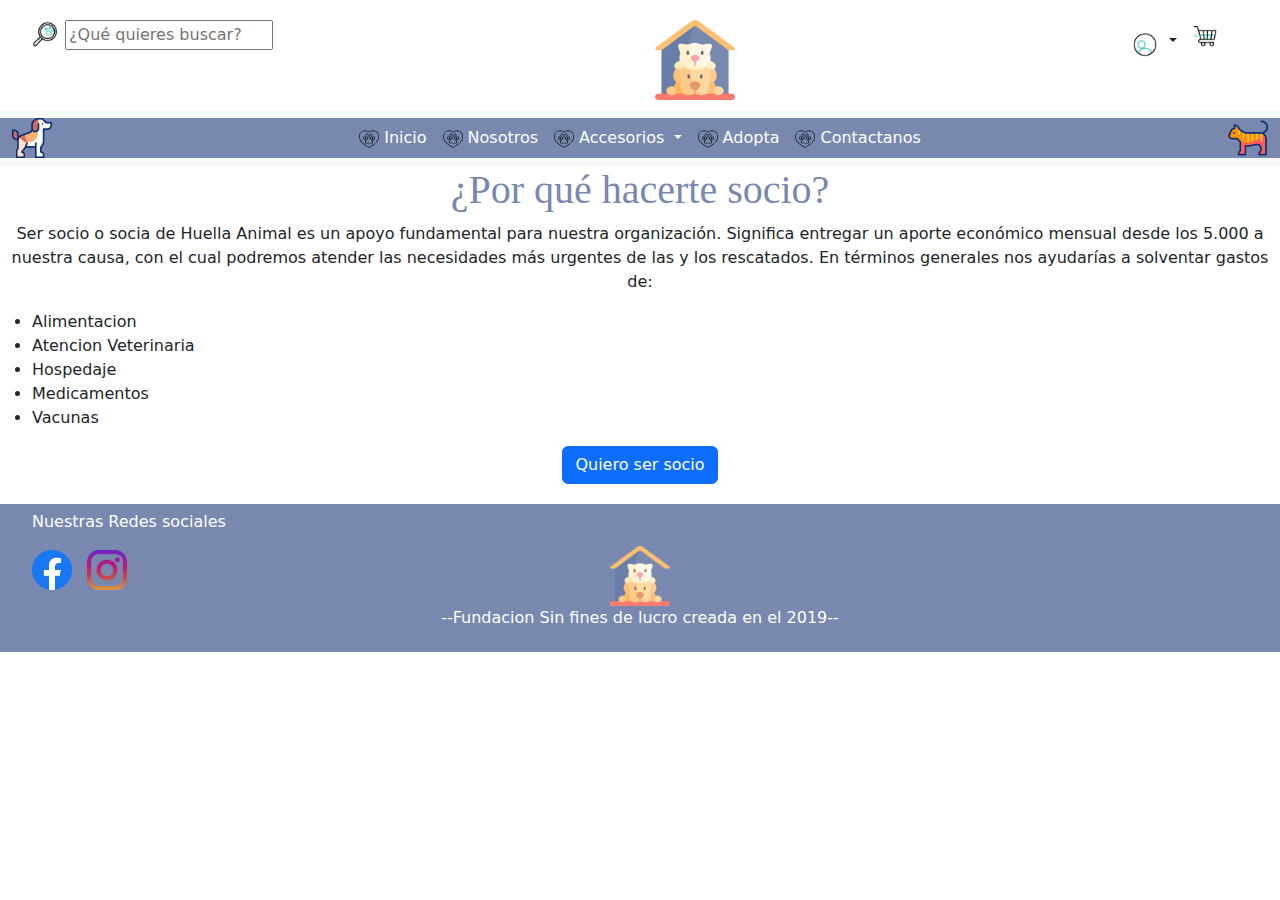
<file: socio.html>
<!DOCTYPE html>
<html lang="en">
<head>
    <meta charset="UTF-8">
    <meta name="viewport" content="width=device-width, initial-scale=1.0">
    <title>Popsipatitas</title>
    <link rel="stylesheet" href="style.css">
    <link href="https://cdn.jsdelivr.net/npm/bootstrap@5.3.3/dist/css/bootstrap.min.css" rel="stylesheet" integrity="sha384-QWTKZyjpPEjISv5WaRU9OFeRpok6YctnYmDr5pNlyT2bRjXh0JMhjY6hW+ALEwIH" crossorigin="anonymous">

</head>
<body>
    <header> 
        <div class="contendorBoton">
            <!--Lupa-->
            <div class="btnBuscar">
                <img src="img/lupa.gif" alt="Lupa" id="lupa" width="30" height="30">
                <input type="text" class="search-input" placeholder="¿Qué quieres buscar?">
            </div>
            <!--Logo-->
            <div class="logo">
                <center>
                    <a href="index.html"><img src="img/refugio-de-animales.png" alt="Bootstrap" height="80" width="80"></a>
                </center>
            </div>
            <!--Login y Carrito-->
            <div class="btnCarritoLogin">
                <!--Login-->
                <div class="dropdown"> 
                    <button class="btn  dropdown-toggle" type="button" id="dropdownForm" data-bs-toggle="dropdown" aria-expanded="false">
                        <img src="img/perfil.gif" alt="" width="30" height="30">
                    </button>
                    <!-- Formulario -->
                    <div class="dropdown-menu" style="background-color:  #7888AF;color: white;" aria-labelledby="dropdownForm">
                        <form class="form">
                            <div class="mb-3">
                                <label for="username" class="form-label">Nombre de usuario</label>
                                <input type="text" class="form-control" id="username" placeholder="Ingresa tu nombre de usuario">
                            </div>
                            <div class="mb-3">
                                <label for="password" class="form-label">Contraseña</label>
                                <input type="password" class="form-control" id="password" placeholder="Ingresa tu contraseña">
                            </div>
                            <button type="submit" class="btn btn-primary btn-secondary">Iniciar sesión</button>
                        </form>
                    </div>
                </div>

                <!--Carrito de compras -->
                <div class="carrito"> 
                    <button class="carrito navbar-toggler d-lg-block" type="button" data-bs-toggle="offcanvas" data-bs-target="#offcanvasRight" aria-controls="offcanvasRight">
                        <img src="img/carrito-de-compras.gif" alt="" width="30" height="30">
                    </button>
                </div>
            </div>
        </div>

        <!--Menu-->
        <nav class="navbar navbar-expand-lg bg-body-tertiary">
            <div class="container-fluid" style="background-color: #7888AF;">
                <img src="img/beagle.png" alt="" width="40" height="40">
                <div class="collapse navbar-collapse justify-content-center" id="navbarNavDropdown">
                    <ul class="navbar-nav">
                        <li class="nav-item">
                            <a class="nav-link active" aria-current="page" href="index.html" style="color:white;">
                                <img src="img/animales (1).png" alt="Inicio" style="height: 20px; margin-right: 5px;">Inicio
                            </a>
                        </li>
                        <li class="nav-item">
                            <a class="nav-link active" aria-current="page" href="nosotros.html" style="color:white;">
                                <img src="img/animales (1).png" alt="Ver todo" style="height: 20px; margin-right: 5px;">Nosotros
                            </a>
                        </li>
                        <li class="nav-item dropdown">
                            <a class="nav-link dropdown-toggle" href="accesorios.html" role="button" data-bs-toggle="dropdown" aria-expanded="false" style="color: white;">
                                <img src="img/animales (1).png" alt="Adornos" style="height: 20px; margin-right: 5px;">Accesorios
                            </a>
                            <ul class="dropdown-menu" style="background-color:#7888AF;">
                                <li><a class="dropdown-item" href="bandana.html" style="color: white;">Bandana</a></li>
                                <li><a class="dropdown-item" href="correa.html" style="color: white;">Correas</a></li>
                                <li><a class="dropdown-item" href="identificacion.html" style="color: white;">Identificaciones</a></li>
                            </ul>
                        </li>
                       
                        <li class="nav-item">
                            <a class="nav-link" href="adopta.html" style="color: white;">
                                <img src="img/animales (1).png" alt="Nosotros" style="height: 20px; margin-right: 5px;">Adopta
                            </a>
                        </li>
                        <li class="nav-item">
                            <a class="nav-link" href="contacto.html" style="color: white;">
                                <img src="img/animales (1).png" alt="Nosotros" style="height: 20px; margin-right: 5px;">Contactanos
                            </a>
                        </li>
                    </ul>   
                </div>
                <img src="img/gato.png" alt="" width="40" height="40" style="background-position: center;">
            </div>
        </nav>
        <!--Carrito de compras barra desplegable-->
        <div class="offcanvas offcanvas-end" tabindex="-1" id="offcanvasRight" aria-labelledby="offcanvasRightLabel">
            <div class="offcanvas-header">
                <h5 class="offcanvas-title" id="offcanvasRightLabel">Carrito</h5>
                <button type="button" class="btn-close" data-bs-dismiss="offcanvas" aria-label="Close"></button>
            </div>
            <div class="offcanvas-body">
                <p>Tu carrito está vacío</p>
            </div>
            <div class="d-grid gap-2 col-6 mx-auto">
                <button class="btn btn-primary" type="button" data-bs-toggle="modal" data-bs-target="#exampleModal">
                    Finalizar compra
                </button>
            </div>
        </div>

        <!-- Modal -->
        <div class="modal fade" id="exampleModal" tabindex="-1" aria-labelledby="exampleModalLabel" aria-hidden="true">
            <div class="modal-dialog">
                <div class="modal-content">
                    <div class="modal-header">
                        <h5 class="modal-title" id="exampleModalLabel">Confirmar compra</h5>
                        <button type="button" class="btn-close" data-bs-dismiss="modal" aria-label="Close"></button>
                    </div>
                    <div class="modal-body">
                        ¿Estás seguro de que deseas finalizar tu compra?
                    </div>
                    <div class="modal-footer">
                        <button type="button" class="btn btn-secondary" data-bs-dismiss="modal">Cancelar</button>
                        <a href="carrito.html"><button type="button"  class="btn btn-primary">Confirmar</button></a>
                    </div>
                </div>
            </div>
        </div>
    </header>

    <main>
        <!--Porque ser socio-->
        <h1 style="font-family: 'Georgia', serif; text-align: center; color: #7888AF;">¿Por qué hacerte socio?</h1>
        <p style="text-align: center;">Ser socio o socia de Huella Animal es un apoyo fundamental para nuestra organización. Significa entregar un aporte económico mensual desde los 5.000 a nuestra causa, con el cual podremos atender las necesidades más urgentes de las y los rescatados. En términos generales nos ayudarías a solventar gastos de:</p>
        <ul >
            <li>Alimentacion</li>
            <li>Atencion Veterinaria</li>
            <li>Hospedaje</li>
            <li>Medicamentos</li>
            <li>Vacunas</li>
        </ul>
        <!-- Modal -->
        <div class="btn-modal">
            <button type="button" class="btn btn-primary" data-toggle="modal" data-target="#trackerModal"> 
                <i class="fa fa-plus"></i> Quiero ser socio
            </button>
        </div>
        <div class="modal fade" id="trackerModal" tabindex="-1" aria-labelledby="nuevoProyecto" aria-hidden="true">
            <div class="modal-dialog" style="min-width: 75%;">
                <div class="modal-content">
                    <div class="modal-header">
                        <h2 class="modal-title" id="nuevoProyecto">Socio</h2>
                        <button type="button" class="close" data-dismiss="modal" aria-label="Close">
                            <span>&times;</span>
                        </button>
                    </div>
                    <div class="modal-body">
                        <div class="container-fluid">
                            <form>
                                <div class="row">
                                    <div class="form-group col-md-6">
                                        <label for="nombre">Nombre</label>
                                        <input type="text" class="form-control" id="nombre" required>
                                    </div>
                                    <div class="form-group col-md-6">
                                        <label for="descripcion">Monto a donar</label>
                                        <input type="text" class="form-control" id="descripcion" required>
                                    </div>
                                </div>
                                <div class="row">
                                    <div class="form-group col-md-6">
                                        <label for="observaciones">Telefono</label>
                                        <input type="text" class="form-control" id="observaciones">
                                    </div>
                                    <div class="form-group col-md-6">
                                        <label for="nombre">Email</label>
                                        <input type="text" class="form-control" id="nombre" required>
                                    </div>
                                    <div class="form-group col-md-3">
                                        <label for="fecha_ini">Fecha del deposito</label>
                                        <input type="date" class="form-control" id="fecha_ini" required>
                                    </div>
                                </div>
                                <div class="form-group col-md-6">
                                    <label for="nombre">Socio o Padrino</label>
                                    <select class="form-select" aria-label="Default select example" style="width: 700px;">
                                        <option selected>Seleccione una opcion</option>
                                        <option value="1">Socio</option>
                                        <option value="2">Padrino</option>
                                    </select>
                                </div>
                                <div class="form-group col-md-6">
                                    <label for="nombre">Nombre de la mascota que desea adoptar o apadrinar</label>
                                    <input type="text" class="form-control" id="nombre" required>
                                </div>
                            </form>
                        </div>
                    </div>
                    <div class="modal-footer">
                        <button type="button" class="btn btn-secondary" data-dismiss="modal">Cerrar</button>
                        <button type="button" class="btn btn-primary">Ser socio</button>
                    </div>
                </div>
            </div>
        </div>
    </main>
    <!--Footer-->
    <footer>
        <ul class="social-icons">
            <p style="color: white;">Nuestras Redes sociales</p>
            <li><a href="#"><img src="img/facebook.png" alt="Facebook" width="40" height="40"></a></li>
            <li><a href="#"><img src="img/instagram.png" alt="Instagram" width="40" height="40"></a></li>  
        </ul>
        <div class="fundacion">
            <center>
                <img src="img/refugio-de-animales.png" width="60" height="60" alt="">
                <p style="color: white;" >--Fundacion Sin fines de lucro creada en el 2019--</p>
            </center>
        </div>
    </footer>

    <script src="https://cdn.jsdelivr.net/npm/bootstrap@5.3.3/dist/js/bootstrap.bundle.min.js" integrity="sha384-YvpcrYf0tY3lHB60NNkmXc5s9fDVZLESaAA55NDzOxhy9GkcIdslK1eN7N6jIeHz" crossorigin="anonymous"></script>

    <script src="https://cdn.jsdelivr.net/npm/jquery@3.5.1/dist/jquery.slim.min.js" integrity="sha384-DfXdz2htPH0lsSSs5nCTpuj/zy4C+OGpamoFVy38MVBnE+IbbVYUew+OrCXaRkfj" crossorigin="anonymous"></script>
    <script src="https://cdn.jsdelivr.net/npm/bootstrap@4.6.1/dist/js/bootstrap.bundle.min.js" integrity="sha384-fQybjgWLrvvRgtW6bFlB7jaZrFsaBXjsOMm/tB9LTS58ONXgqbR9W8oWht/amnpF" crossorigin="anonymous"></script>
</body>
</html>
</file>
<file: style.css>
/* Esto es para que el boton de usuario quede tactil */
.dropdown:hover .dropdown-menu {
    display: block;
}
/*Botones de arriba*/
.contendorBoton{
    display: flex;
    justify-content: space-between;
    margin-top: 20px;
    margin-bottom: 10px;
}
.btnCarritoLogin{
    display: flex;
    margin-right: 60px;
}
.btnBuscar{
    margin-left: 30px;
}
.carruselCard{
    display: flex;
    justify-content: center;
}
.Ccard{
    margin-right: 20px;
}

.img1{
    display: inline-block;
    margin: 20px;
}

footer {
    background-color:#7888AF;
    padding: 6px 0;
    text-align: left;
    margin-top: 20px;
  }

.social-icons li {
    display: inline-block;
    margin-right: 10px; 
}
.fundacion{
    margin-top: -60px;
}
.btn-modal{
    text-align: center;
}
</file>
